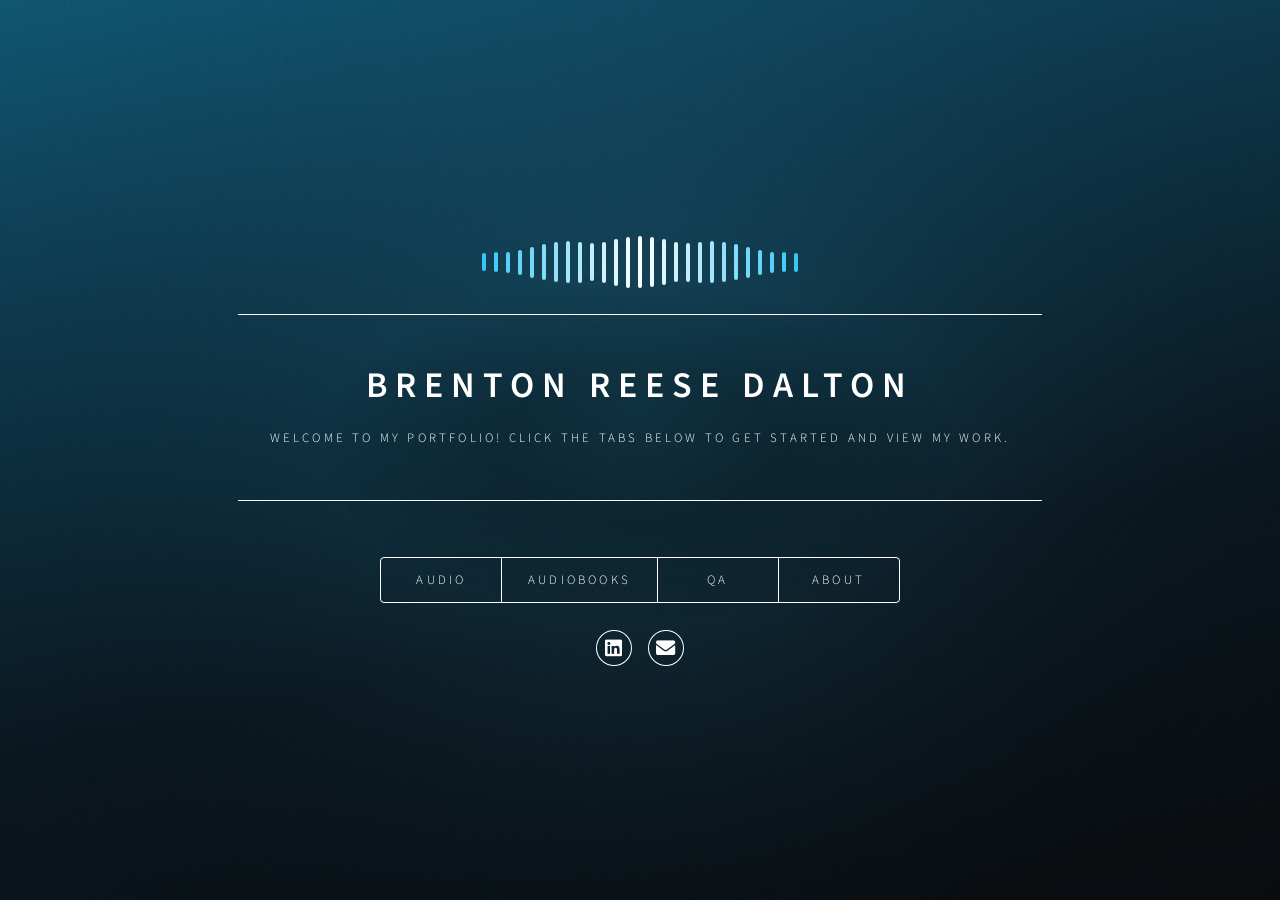
<file: index.html>
<!DOCTYPE HTML>
<!--
	Brenton Reese Dalton's Portfolio
	brdalton.com
-->
<html>
	<head>
		<title>Brenton Reese Dalton | Audio & QA Portfolio</title>
		<meta name="description" content="Portfolio of Brenton Reese Dalton: audio engineering, sound design, audiobook editing, and game QA." />
		<meta property="og:title" content="Brenton Reese Dalton | Audio Portfolio" />
		<meta property="og:description" content="Audio engineering, sound design, audiobook editing, and game QA." />
		<meta property="og:type" content="website" />
		<meta property="og:url" content="https://brdalton.com/" />
		<meta property="og:image" content="https://brdalton.com/images/preview.jpg" />
		<meta property="og:image:width" content="1200" />
		<meta property="og:image:height" content="630" />
		<meta property="og:image:alt" content="Brenton Reese Dalton: audio, audiobooks, and game QA portfolio" />

		<meta name="twitter:card" content="summary_large_image" />
		<meta name="twitter:title" content="Brenton Reese Dalton | Audio & QA Portfolio" />
		<meta name="twitter:description" content="Audio engineering, sound design, audiobook editing, and game QA." />
		<meta name="twitter:image" content="https://brdalton.com/images/preview.jpg" />
		<meta charset="utf-8" />
		<meta name="viewport" content="width=device-width, initial-scale=1, user-scalable=no" />
		<link rel="stylesheet" href="assets/css/main.css" />
		<link rel="stylesheet" href="assets/css/main.css" />
		<link rel="stylesheet" href="assets/css/bookcard.css" />
		<link rel="icon" href="/favicon.ico" sizes="32x32" />
		<link rel="icon" href="/favicon.svg" type="image/svg+xml" />
		<link rel="apple-touch-icon" href="/apple-touch-icon.png" />
		<noscript><link rel="stylesheet" href="assets/css/noscript.css" /></noscript>
		<noscript><link rel="stylesheet" href="assets/css/noscript.css" /></noscript>
	</head>
	<body class="is-preload">

		<!-- Wrapper -->
			<div id="wrapper">

				<!-- Header -->
					<header id="header">
						<div class="content">
							<div class="inner">
								<h1>Brenton Reese Dalton</h1>
								<p>Welcome to my portfolio! Click the tabs below to get started and view my work.</p>
							</div>
						</div>
						<nav>
							<ul>
								<li><a href="#audio">Audio</a></li>
								<li><a href="#audiobooks">Audiobooks</a></li>
								<li><a href="#QA">QA</a></li>
								<li><a href="#about">About</a></li>
							</ul>
							</nav>

							<ul class="icons header-icons">
								<li><a href="https://www.linkedin.com/in/brenton-reese-dalton/" target="_blank" rel="noopener" class="icon brands fa-linkedin" title="LinkedIn"><span class="label">LinkedIn</span></a></li>
								<li><button type="button" id="open-contact" class="icon solid fa-envelope" title="Send me a message"><span class="label">Email</span></button></li>
							</ul>
							</header>

				<!-- Main -->
					<div id="main">

						<!-- Audio -->
							<article id="audio">
							<h2 class="major">Audio</h2>

							<div class="sub-tabs" role="tablist">
								<button type="button" class="sub-tab active" data-target="rec-prod" role="tab">Music Production</button>
								<button type="button" class="sub-tab" data-target="rec-sound" role="tab">Sound Design</button>
								<button type="button" class="sub-tab" data-target="rec-adr" role="tab">ADR</button>
								<button type="button" class="sub-tab" data-target="rec-music" role="tab">Recording/Mixing</button>
							</div>

							<div class="sub-panel active" id="rec-prod" role="tabpanel" data-bg="production">
							
							<h3>BRIISU Beats</h3>
							<p>A showcase of a variety of tracks I've produced. Click on the filters below for a specific genre!</p>

							<div class="track-filters" role="group" aria-label="Filter tracks by genre">
								<button type="button" class="filter-btn active" data-filter="all">All</button>
								<button type="button" class="filter-btn" data-filter="games">Video Games</button>
								<button type="button" class="filter-btn" data-filter="hiphop">Hip-Hop</button>
								<button type="button" class="filter-btn" data-filter="edm">Dance/EDM</button>
							</div>

							<div class="track-list">

							<div class="track" data-genre="games">
								<h3>Unending Nightmare</h3>
								<audio controls preload="none">
								<source src="audio/games/UnendingNightmare.mp3" type="audio/mpeg" />
								</audio>
								<p class="track-meta">For Spooky Tune Game Jam 2023</p>
							</div>

							<div class="track" data-genre="hiphop">
								<h3>Barely Breathing</h3>
								<audio controls preload="none">
								<source src="audio/hiphop/BarelyBreathing.mp3" type="audio/mpeg" />
								</audio>
							</div>

							<div class="track" data-genre="edm">
								<h3>Shuffle Sport</h3>
								<audio controls preload="none">
								<source src="audio/edm/ShuffleSport.mp3" type="audio/mpeg" />
								</audio>
							</div>

							
							<div class="track" data-genre="games">
								<h3>Holiday Fright Night</h3>
								<audio controls preload="none">
								<source src="audio/games/HolidayFrightNight.mp3" type="audio/mpeg" />
								</audio>
								<p class="track-meta">For Spooky Tune Game Jam 2025</p>
							</div>

							<div class="track" data-genre="hiphop">
								<h3>Duel of the Samurai</h3>
								<audio controls preload="none">
								<source src="audio/hiphop/DreamsofAsia.mp3" type="audio/mpeg" />
								</audio>
							</div>

							<div class="track" data-genre="edm">
								<h3>Hot Stuff</h3>
								<audio controls preload="none">
								<source src="audio/edm/HotStuff.mp3" type="audio/mpeg" />
								</audio>
							</div>

							<div class="track" data-genre="games">
								<h3>All That Remains</h3>
								<audio controls preload="none">
								<source src="audio/games/AllThatRemains.mp3" type="audio/mpeg" />
								</audio>
								<p class="track-meta">For Spring Tune Game Jam 2024</p>
							</div>

							<div class="track" data-genre="hiphop">
								<h3>Summon</h3>
								<audio controls preload="none">
								<source src="audio/hiphop/Summon.mp3" type="audio/mpeg" />
								</audio>
							</div>

							<div class="track" data-genre="edm">
								<h3>TechNite</h3>
								<audio controls preload="none">
								<source src="audio/edm/TechNite.mp3" type="audio/mpeg" />
								</audio>
							</div>

							<div class="track" data-genre="hiphop">
								<h3>Rainbow Road</h3>
								<audio controls preload="none">
								<source src="audio/hiphop/RainbowRoad.mp3" type="audio/mpeg" />
								</audio>
							</div>

							<div class="track" data-genre="hiphop">
								<h3>Game On</h3>
								<audio controls preload="none">
								<source src="audio/hiphop/GameOn.mp3" type="audio/mpeg" />
								</audio>
							</div>


							<!-- Copy a .track block for each song, changing data-genre -->

							</div>
							</div>

							<div class="sub-panel" id="rec-sound" role="tabpanel">
								<h3>Audio Implementation in WWISE Cube Demo</h3>
								<div class="video-embed">
									<iframe
									src="https://www.youtube.com/embed/0a7xWrGFFZQ"
									title="Sound video"
									frameborder="0"
									allow="accelerometer; autoplay; clipboard-write; encrypted-media; gyroscope; picture-in-picture; web-share"
									referrerpolicy="strict-origin-when-cross-origin"
									allowfullscreen>
									</iframe>
								</div>
								<p>Description for all sounds played in this demo:</p>

									<div class="sound-notes">
									<p><strong>Footsteps</strong><br />
									Recorded in foley studio using pits full of different materials, from sand to gravel to magnetic reel tape. Recorded through SM7B.</p>

									<p><strong>Heartbeat</strong><br />
									Made with thumping on a small box with my hand, layered with a recording of my voice making a thumping sound. Recorded through NT1-A.</p>

									<p><strong>Teleporter Droning</strong><br />
									Made with a slow pulling apart of a plastic, scrunched up pipe in the foley studio and slowing it down and applying a granulizer effect to it. Recorded with SM7B.</p>

									<p><strong>Teleporter Action</strong><br />
									Made with a quick pulling apart of the pipe and layering it with my own voice, both running through a granulizer. Recorded with SM7B and NT1-A.</p>

									<p><strong>Ice Gem Magic</strong><br />
									Made with recording a whoosh sound with my voice and layering it with recordings of a metal chain in the foley studio. The charge up was the chain sound reversed. Recorded with SM7B and NT1-A.</p>

									<p><strong>Small Red Goblin Voice</strong><br />
									Made with spectacular voice acting from yours truly. Recorded with NT1-A.</p>

									<p><strong>Red Goblin Slimeball Attack</strong><br />
									Made by tweaking wavetables in Serum VST. Looped and then rendered to also create loop end. Created entirely inside DAW.</p>
							</div>
							</div>

							<div class="sub-panel" id="rec-adr" role="tabpanel">
								<h3>"Champion" ADR Re-Record</h3>
								<div class="video-embed">
									<iframe
									src="https://www.youtube.com/embed/CQPwquBDRpo"
									title="ADR video"
									frameborder="0"
									allow="accelerometer; autoplay; clipboard-write; encrypted-media; gyroscope; picture-in-picture; web-share"
									referrerpolicy="strict-origin-when-cross-origin"
									allowfullscreen>
									</iframe>
								</div>
								<p>A project where I was given assets to a clip from the movie "Champion" and re-recorded the voice lines for the TV sports announcer. I recorded the voice lines in the Belmont Foley studio with the help of my room mate as the voice talent. I used an SM7B for the microphone and used Pro Tools to record, edit, and mix.</p>
							</div>

							<div class="sub-panel" id="rec-music" role="tabpanel">
								<span class="image main"><img src="images/pic01.jpg" alt="" /></span>
								<p>Currently WIP.</p>
							</div>
							</article>

						<!-- Audiobooks -->
							<article id="audiobooks">
							<h2 class="major">audiobooks</h2>
							<p>A selection of audiobooks I've worked on. Click a cover to hear a sample on Audible.</p>

							<div class="book-scroller">

								<a class="book-card" href="https://www.audible.com/pd/All-That-We-Never-Were-Audiobook/B0C6YT5GK2?" target="_blank" rel="noopener">
								<img src="images/books/AllThatWeNeverWere.jpg" alt="Cover of All That We Never Were" />
								<h3>All That We Never Were</h3>
								<p class="book-meta">Alice Kellen · Audiobook Editor</p>
								</a>

								<a class="book-card" href="https://www.audible.com/pd/The-Rose-Bargain-Audiobook/B0D23TD5RB?" target="_blank" rel="noopener">
								<img src="images/books/TheRoseBargain.jpg" alt="Cover of The Rose Bargain" />
								<h3>The Rose Bargain</h3>
								<p class="book-meta">Sasha Peyton Smith · Audiobook Editor</p>
								</a>

								<a class="book-card" href="https://www.audible.com/pd/Summoned-to-the-Wilds-Audiobook/B0CWBPL2GB?" target="_blank" rel="noopener">
								<img src="images/books/SummonedtotheWilds.jpg" alt="Cover of Summoned to the Wilds" />
								<h3>Summoned to the Wilds</h3>
								<p class="book-meta">A. K. Caggiano · Audiobook Editor</p>
								</a>

								<a class="book-card" href="https://www.audible.com/pd/In-the-Dust-Audiobook/B0C83G3RQL?" target="_blank" rel="noopener">
								<img src="images/books/InTheDust.jpg" alt="Cover of In the Dust" />
								<h3>In the Dust</h3>
								<p class="book-meta">K.A. Gandy · Audiobook Editor</p>
								</a>

								<a class="book-card" href="https://www.audible.com/pd/God-Has-a-Name-Audiobook/B0CZ555N5F?" target="_blank" rel="noopener">
								<img src="images/books/GodHasAName.jpg" alt="Cover of God Has a Name" />
								<h3>God Has a Name</h3>
								<p class="book-meta">John Mark Comer · Audiobook Editor</p>
								</a>

								<!-- Copy an <a class="book-card"> block for each additional book -->

							</div> <!-- end .book-scroller -->

								<ul class="actions">
									<li><a href="audiobooks-all.html" class="button">View all audiobooks</a></li>
								</ul>
							</article>

						<!-- QA -->
							<article id="QA">
							<h2 class="major">Quality Assurance</h2>

							<div class="sub-tabs" role="tablist">
								<button type="button" class="sub-tab active" data-target="qa-one" role="tab">Senior Software Test Engineer</button>
								<button type="button" class="sub-tab" data-target="qa-two" role="tab">Test Associate</button>
							</div>

							<div class="sub-panel active" id="qa-one" role="tabpanel">
								<h3>Halo: Campaign Evolved</h3>
								<span class="image main"><img src="images/QA/HaloCECover.jpg" alt="Cover of Halo: Campaign Evolved" /></span>
								<p>I worked alongside Microsoft and Halo Studios, serving as the lead POC for areas such as audio, cinematics, narrative, and localization. I created and executed test plans related to these areas based on work in developers milestones. Additionally, I sent out weekly area health reports and established regular, recurring meetings with the producers and developers for items such as a weekly sync, bug triage, and QA monthly sprint coordination.</p>
								<h3>Borderlands 4</h3>
								<span class="image main"><img src="images/QA/BL4Cover.jpg" alt="Cover of Borderlands 4" /></span>
								<p>I worked alongside internal 2K and Gearbox quality assurance leads, ensuring immediate requests and test plans are executed and delivered. Additionally, I created more efficient methods of internal daily task planning and build delivery. Lastly, I created test plans on both Excel and TestRail related to bosses and audio surround sound testing.</p>
							</div>

							<div class="sub-panel" id="qa-two" role="tabpanel">
								<h3>Empire of the Ants</h3>
								<span class="image main"><img src="images/QA/EmpireAntsCover.jpg" alt="Cover of Empire of the Ants" /></span>
								<p>I executed created test plans and participated in various playtests and other various server strain scenarios. I additionally tested on multiple platforms, including PC, Xbox, and PS5.</p>
								<h3>Sunderfolk</h3>
								<span class="image main"><img src="images/QA/SunderfolkCover.jpg" alt="Cover of Sunderfolk" /></span>
								<p>I tested through many playthroughs of the game, providing balancing and character design insights based on difficulty and squad layouts. I additionally reported bugs throughout many areas including dialog subtitles, localization, audio, and vfx/animation issues.</p>
							</div>
						</article>

						<!-- About -->
							<article id="about">
								<h2 class="major">About</h2>

								<div class="slideshow" id="about-slideshow">
									<img class="slide active" src="images/about/ReeseInTrees.JPG" alt="Description of photo 1" style="object-position: center 45%;" />
									<img class="slide" src="images/about/ReeseInStudio.JPG" alt="Description of photo 2" style="object-position: center 35%;" />
									<img class="slide" src="images/about/ReeseByWaterFountain.JPG" alt="Description of photo 3" style="object-position: center 20%;" />
									<!-- Copy an <img class="slide"> line for each additional photo -->
								</div>

								<p>I have a strong passion for all things audio: audio engineering, sound design/post-production, and music. As a graduate of Belmont University with a B.S. in Audio Engineering, I have years of experience in various studios. I also have experience in quality assurance for games, serving as the QA person of contact for the audio, cinematics, narrative, and localization teams on titles I've shipped such as Halo: Campaign Evolved and Borderlands 4.</p>
							</article>


						<!-- Elements -->
							<article id="elements">
								<h2 class="major">Elements</h2>

								<section>
									<h3 class="major">Text</h3>
									<p>This is <b>bold</b> and this is <strong>strong</strong>. This is <i>italic</i> and this is <em>emphasized</em>.
									This is <sup>superscript</sup> text and this is <sub>subscript</sub> text.
									This is <u>underlined</u> and this is code: <code>for (;;) { ... }</code>. Finally, <a href="#">this is a link</a>.</p>
									<hr />
									<h2>Heading Level 2</h2>
									<h3>Heading Level 3</h3>
									<h4>Heading Level 4</h4>
									<h5>Heading Level 5</h5>
									<h6>Heading Level 6</h6>
									<hr />
									<h4>Blockquote</h4>
									<blockquote>Fringilla nisl. Donec accumsan interdum nisi, quis tincidunt felis sagittis eget tempus euismod. Vestibulum ante ipsum primis in faucibus vestibulum. Blandit adipiscing eu felis iaculis volutpat ac adipiscing accumsan faucibus. Vestibulum ante ipsum primis in faucibus lorem ipsum dolor sit amet nullam adipiscing eu felis.</blockquote>
									<h4>Preformatted</h4>
									<pre><code>i = 0;

while (!deck.isInOrder()) {
    print 'Iteration ' + i;
    deck.shuffle();
    i++;
}

print 'It took ' + i + ' iterations to sort the deck.';</code></pre>
								</section>

								<section>
									<h3 class="major">Lists</h3>

									<h4>Unordered</h4>
									<ul>
										<li>Dolor pulvinar etiam.</li>
										<li>Sagittis adipiscing.</li>
										<li>Felis enim feugiat.</li>
									</ul>

									<h4>Alternate</h4>
									<ul class="alt">
										<li>Dolor pulvinar etiam.</li>
										<li>Sagittis adipiscing.</li>
										<li>Felis enim feugiat.</li>
									</ul>

									<h4>Ordered</h4>
									<ol>
										<li>Dolor pulvinar etiam.</li>
										<li>Etiam vel felis viverra.</li>
										<li>Felis enim feugiat.</li>
										<li>Dolor pulvinar etiam.</li>
										<li>Etiam vel felis lorem.</li>
										<li>Felis enim et feugiat.</li>
									</ol>
									<h4>Icons</h4>
									<ul class="icons">
										<li><a href="#" class="icon brands fa-twitter"><span class="label">Twitter</span></a></li>
										<li><a href="#" class="icon brands fa-facebook-f"><span class="label">Facebook</span></a></li>
										<li><a href="#" class="icon brands fa-instagram"><span class="label">Instagram</span></a></li>
										<li><a href="#" class="icon brands fa-github"><span class="label">Github</span></a></li>
									</ul>

									<h4>Actions</h4>
									<ul class="actions">
										<li><a href="#" class="button primary">Default</a></li>
										<li><a href="#" class="button">Default</a></li>
									</ul>
									<ul class="actions stacked">
										<li><a href="#" class="button primary">Default</a></li>
										<li><a href="#" class="button">Default</a></li>
									</ul>
								</section>

								<section>
									<h3 class="major">Table</h3>
									<h4>Default</h4>
									<div class="table-wrapper">
										<table>
											<thead>
												<tr>
													<th>Name</th>
													<th>Description</th>
													<th>Price</th>
												</tr>
											</thead>
											<tbody>
												<tr>
													<td>Item One</td>
													<td>Ante turpis integer aliquet porttitor.</td>
													<td>29.99</td>
												</tr>
												<tr>
													<td>Item Two</td>
													<td>Vis ac commodo adipiscing arcu aliquet.</td>
													<td>19.99</td>
												</tr>
												<tr>
													<td>Item Three</td>
													<td> Morbi faucibus arcu accumsan lorem.</td>
													<td>29.99</td>
												</tr>
												<tr>
													<td>Item Four</td>
													<td>Vitae integer tempus condimentum.</td>
													<td>19.99</td>
												</tr>
												<tr>
													<td>Item Five</td>
													<td>Ante turpis integer aliquet porttitor.</td>
													<td>29.99</td>
												</tr>
											</tbody>
											<tfoot>
												<tr>
													<td colspan="2"></td>
													<td>100.00</td>
												</tr>
											</tfoot>
										</table>
									</div>

									<h4>Alternate</h4>
									<div class="table-wrapper">
										<table class="alt">
											<thead>
												<tr>
													<th>Name</th>
													<th>Description</th>
													<th>Price</th>
												</tr>
											</thead>
											<tbody>
												<tr>
													<td>Item One</td>
													<td>Ante turpis integer aliquet porttitor.</td>
													<td>29.99</td>
												</tr>
												<tr>
													<td>Item Two</td>
													<td>Vis ac commodo adipiscing arcu aliquet.</td>
													<td>19.99</td>
												</tr>
												<tr>
													<td>Item Three</td>
													<td> Morbi faucibus arcu accumsan lorem.</td>
													<td>29.99</td>
												</tr>
												<tr>
													<td>Item Four</td>
													<td>Vitae integer tempus condimentum.</td>
													<td>19.99</td>
												</tr>
												<tr>
													<td>Item Five</td>
													<td>Ante turpis integer aliquet porttitor.</td>
													<td>29.99</td>
												</tr>
											</tbody>
											<tfoot>
												<tr>
													<td colspan="2"></td>
													<td>100.00</td>
												</tr>
											</tfoot>
										</table>
									</div>
								</section>

								<section>
									<h3 class="major">Buttons</h3>
									<ul class="actions">
										<li><a href="#" class="button primary">Primary</a></li>
										<li><a href="#" class="button">Default</a></li>
									</ul>
									<ul class="actions">
										<li><a href="#" class="button">Default</a></li>
										<li><a href="#" class="button small">Small</a></li>
									</ul>
									<ul class="actions">
										<li><a href="#" class="button primary icon solid fa-download">Icon</a></li>
										<li><a href="#" class="button icon solid fa-download">Icon</a></li>
									</ul>
									<ul class="actions">
										<li><span class="button primary disabled">Disabled</span></li>
										<li><span class="button disabled">Disabled</span></li>
									</ul>
								</section>

								<section>
									<h3 class="major">Form</h3>
									<form method="post" action="#">
										<div class="fields">
											<div class="field half">
												<label for="demo-name">Name</label>
												<input type="text" name="demo-name" id="demo-name" value="" placeholder="Jane Doe" />
											</div>
											<div class="field half">
												<label for="demo-email">Email</label>
												<input type="email" name="demo-email" id="demo-email" value="" placeholder="jane@untitled.tld" />
											</div>
											<div class="field">
												<label for="demo-category">Category</label>
												<select name="demo-category" id="demo-category">
													<option value="">-</option>
													<option value="1">Manufacturing</option>
													<option value="1">Shipping</option>
													<option value="1">Administration</option>
													<option value="1">Human Resources</option>
												</select>
											</div>
											<div class="field half">
												<input type="radio" id="demo-priority-low" name="demo-priority" checked>
												<label for="demo-priority-low">Low</label>
											</div>
											<div class="field half">
												<input type="radio" id="demo-priority-high" name="demo-priority">
												<label for="demo-priority-high">High</label>
											</div>
											<div class="field half">
												<input type="checkbox" id="demo-copy" name="demo-copy">
												<label for="demo-copy">Email me a copy</label>
											</div>
											<div class="field half">
												<input type="checkbox" id="demo-human" name="demo-human" checked>
												<label for="demo-human">Not a robot</label>
											</div>
											<div class="field">
												<label for="demo-message">Message</label>
												<textarea name="demo-message" id="demo-message" placeholder="Enter your message" rows="6"></textarea>
											</div>
										</div>
										<ul class="actions">
											<li><input type="submit" value="Send Message" class="primary" /></li>
											<li><input type="reset" value="Reset" /></li>
										</ul>
									</form>
								</section>

							</article>

					</div>

				<!-- Footer -->

			</div>

		<!-- BG -->
			<div id="bg"><div class="bg-alt"></div></div>

		<!-- Contact pop-up -->
			<div id="contact-modal" class="contact-modal">
			<div class="contact-modal-box" role="dialog" aria-modal="true" aria-labelledby="contact-title">
				<button type="button" class="contact-close" aria-label="Close">&times;</button>
				<h3 id="contact-title">Send me a message</h3>

				<form id="contact-form" action="https://formspree.io/f/xoejvqyd" method="post">
				<div class="fields">
					<div class="field half">
					<label for="cf-name">Name</label>
					<input type="text" name="name" id="cf-name" required />
					</div>
					<div class="field half">
					<label for="cf-email">Email</label>
					<input type="email" name="email" id="cf-email" required />
					</div>
					<div class="field">
					<label for="cf-message">Message</label>
					<textarea name="message" id="cf-message" rows="4" required></textarea>
					</div>
				</div>

				<!-- Spam trap: leave empty -->
				<input type="text" name="_gotcha" style="display:none" tabindex="-1" autocomplete="off" />

				<ul class="actions">
					<li><input type="submit" value="Send" class="primary" /></li>
				</ul>
				<p id="contact-status" role="status"></p>
				</form>
			</div>
			</div>

		<!-- Scripts -->
			<script src="assets/js/jquery.min.js"></script>
			<script src="assets/js/browser.min.js"></script>
			<script src="assets/js/breakpoints.min.js"></script>
			<script src="assets/js/util.js"></script>
			<script src="assets/js/main.js"></script>
			<script>
				(function () {
					const slides = document.querySelectorAll('#about-slideshow .slide');
					if (slides.length < 2) return;

					let current = 0;
					setInterval(() => {
					slides[current].classList.remove('active');
					current = (current + 1) % slides.length;
					slides[current].classList.add('active');
					}, 5000);
				})();
				</script>

				<script>
				(function () {
					document.querySelectorAll('article').forEach(article => {
					const tabs = article.querySelectorAll('.sub-tab');
					const panels = article.querySelectorAll('.sub-panel');
					if (!tabs.length) return;

					tabs.forEach(tab => {
						tab.addEventListener('click', () => {
						tabs.forEach(t => t.classList.remove('active'));
						panels.forEach(p => p.classList.remove('active'));

						tab.classList.add('active');
						document.getElementById(tab.dataset.target).classList.add('active');
						});
					});
					});
				})();
				</script>

				<script>
				(function () {
					const scroller = document.querySelector('.book-scroller');
					const panel = document.getElementById('audiobooks');
					if (!scroller || !panel) return;

					const cards = Array.from(scroller.querySelectorAll('.book-card'));
					if (cards.length < 2) return;

					const reduceMotion = window.matchMedia('(prefers-reduced-motion: reduce)').matches;
					const DELAY = 3000;               // time between advances, in milliseconds
					let index = 0;
					let paused = false;
					let ticking = false;

					function updateFocus() {
					const center = scroller.scrollLeft + scroller.clientWidth / 2;
					let closest = 0;
					let best = Infinity;

					cards.forEach((card, i) => {
						const mid = card.offsetLeft + card.offsetWidth / 2;
						const dist = Math.abs(mid - center);
						if (dist < best) { best = dist; closest = i; }
					});

					cards.forEach((card, i) => card.classList.toggle('in-focus', i === closest));
					index = closest;
					}

					function goTo(i) {
					const card = cards[i];
					const left = card.offsetLeft + card.offsetWidth / 2 - scroller.clientWidth / 2;
					scroller.scrollTo({ left, behavior: 'smooth' });
					}

					scroller.addEventListener('scroll', () => {
					if (ticking) return;
					ticking = true;
					requestAnimationFrame(() => { updateFocus(); ticking = false; });
					});

					// Pause while the visitor is interacting
					['mouseenter', 'touchstart', 'focusin'].forEach(evt =>
					scroller.addEventListener(evt, () => { paused = true; }));
					['mouseleave', 'touchend', 'focusout'].forEach(evt =>
					scroller.addEventListener(evt, () => { paused = false; }));

					if (!reduceMotion) {
					setInterval(() => {
						if (paused) return;
						if (!panel.classList.contains('active')) return;   // only run while the tab is open
						goTo((index + 1) % cards.length);
					}, DELAY);
					}

					// Set the starting focus once the tab is opened
					new MutationObserver(() => {
					if (panel.classList.contains('active')) { goTo(0); updateFocus(); }
					}).observe(panel, { attributes: true, attributeFilter: ['class'] });

					updateFocus();
				})();
				</script>

				<script>
					(function () {
						const modal = document.getElementById('contact-modal');
						const openBtn = document.getElementById('open-contact');
						const closeBtn = modal.querySelector('.contact-close');
						const form = document.getElementById('contact-form');
						const status = document.getElementById('contact-status');

						function openModal() {
						modal.classList.add('open');
						status.textContent = '';
						document.getElementById('cf-name').focus();
						}

						function closeModal() {
						modal.classList.remove('open');
						}

						openBtn.addEventListener('click', openModal);
						closeBtn.addEventListener('click', closeModal);
						modal.addEventListener('click', e => { if (e.target === modal) closeModal(); });
						document.addEventListener('keydown', e => { if (e.key === 'Escape') closeModal(); });

						form.addEventListener('submit', async e => {
						e.preventDefault();
						status.textContent = 'Sending...';

						try {
							const res = await fetch(form.action, {
							method: 'POST',
							body: new FormData(form),
							headers: { 'Accept': 'application/json' }
							});

							if (res.ok) {
							status.textContent = 'Thanks! Your message was sent.';
							form.reset();
							setTimeout(closeModal, 2500);
							} else {
							status.textContent = 'Something went wrong. Please try again.';
							}
						} catch (err) {
							status.textContent = 'Could not send. Please check your connection and try again.';
						}
						});
					})();
				</script>

				<script>
					(function () {
						const players = document.querySelectorAll('audio');
						const tracks = document.querySelectorAll('.track');
						const filterBtns = document.querySelectorAll('.filter-btn');

						function pauseAll(except) {
						players.forEach(p => { if (p !== except) p.pause(); });
						}

						// Only one clip plays at a time
						players.forEach(p => p.addEventListener('play', () => pauseAll(p)));

						// Stop audio when switching sub-tabs
						document.querySelectorAll('.sub-tab').forEach(tab =>
						tab.addEventListener('click', () => pauseAll()));

						// Genre filter
						filterBtns.forEach(btn => {
						btn.addEventListener('click', () => {
							const filter = btn.dataset.filter;
							filterBtns.forEach(b => b.classList.toggle('active', b === btn));

							tracks.forEach(track => {
							const genres = (track.dataset.genre || '').split(' ');
							const show = filter === 'all' || genres.includes(filter);
							track.classList.toggle('is-hidden', !show);

							// Stop a clip that's about to disappear
							if (!show) {
								const audio = track.querySelector('audio');
								if (audio) audio.pause();
							}
							});
						});
						});
					})();
				</script>

				<script>
					(function () {
						const names = { games: 'Video Games', hiphop: 'Hip-Hop', edm: 'Dance/EDM' };

						document.querySelectorAll('.track').forEach(track => {
						const genres = (track.dataset.genre || '').split(' ').filter(Boolean);
						if (!genres.length) return;

						const wrap = document.createElement('div');
						wrap.className = 'track-tags';

						genres.forEach(g => {
							const tag = document.createElement('span');
							tag.className = 'track-tag';
							tag.dataset.g = g;
							tag.textContent = names[g] || g;
							wrap.appendChild(tag);
						});

						track.insertBefore(wrap, track.firstChild);
						});
					})();
				</script>

				<script>
					(function () {
						const body = document.body;
						const recording = document.getElementById('audio');
						if (!recording) return;

						function update() {
						const open = body.classList.contains('is-article-visible') &&
									recording.classList.contains('active');
						const panel = recording.querySelector('.sub-panel.active');
						const onProduction = !!panel && panel.dataset.bg === 'production';
						body.classList.toggle('bg-production', open && onProduction);
						}

						// Re-check whenever tabs, sub-tabs, or the open/closed state change
						new MutationObserver(update).observe(recording, {
						attributes: true, attributeFilter: ['class'], subtree: true
						});
						new MutationObserver(update).observe(body, {
						attributes: true, attributeFilter: ['class']
						});

						update();
					})();
				</script>

				<script>
					(function () {
						const header = document.getElementById('header');
						if (!header) return;

						const eq = document.createElement('div');
						eq.className = 'eq';
						eq.setAttribute('aria-hidden', 'true');

						const n = 27;                 // number of bars
						const mid = (n - 1) / 2;

						for (let i = 0; i < n; i++) {
						const u = i / (n - 1);
						const envelope = 0.25 + 0.75 * Math.pow(Math.sin(u * Math.PI), 1.1);
						const variation = 0.7 + 0.3 * Math.abs(Math.sin(i * 2.7 + 1));
						const h = Math.round(8 + 44 * envelope * variation);

						// sky blue at the edges -> white in the center
						const c = 1 - Math.abs(i - mid) / mid;
						const r = Math.round(56 + (255 - 56) * c);
						const g = Math.round(198 + (255 - 198) * c);
						const b = Math.round(244 + (255 - 244) * c);

						const bar = document.createElement('span');
						bar.style.setProperty('--h', h + 'px');
						bar.style.setProperty('--delay', (0.3 + Math.abs(i - mid) * 0.05) + 's');
						bar.style.setProperty('--idle', (2.2 + (i % 5) * 0.35) + 's');
						bar.style.background = 'rgb(' + r + ',' + g + ',' + b + ')';
						eq.appendChild(bar);
						}

						header.insertBefore(eq, header.firstChild);
					})();
				</script>
				
	</body>
</html>
</file>
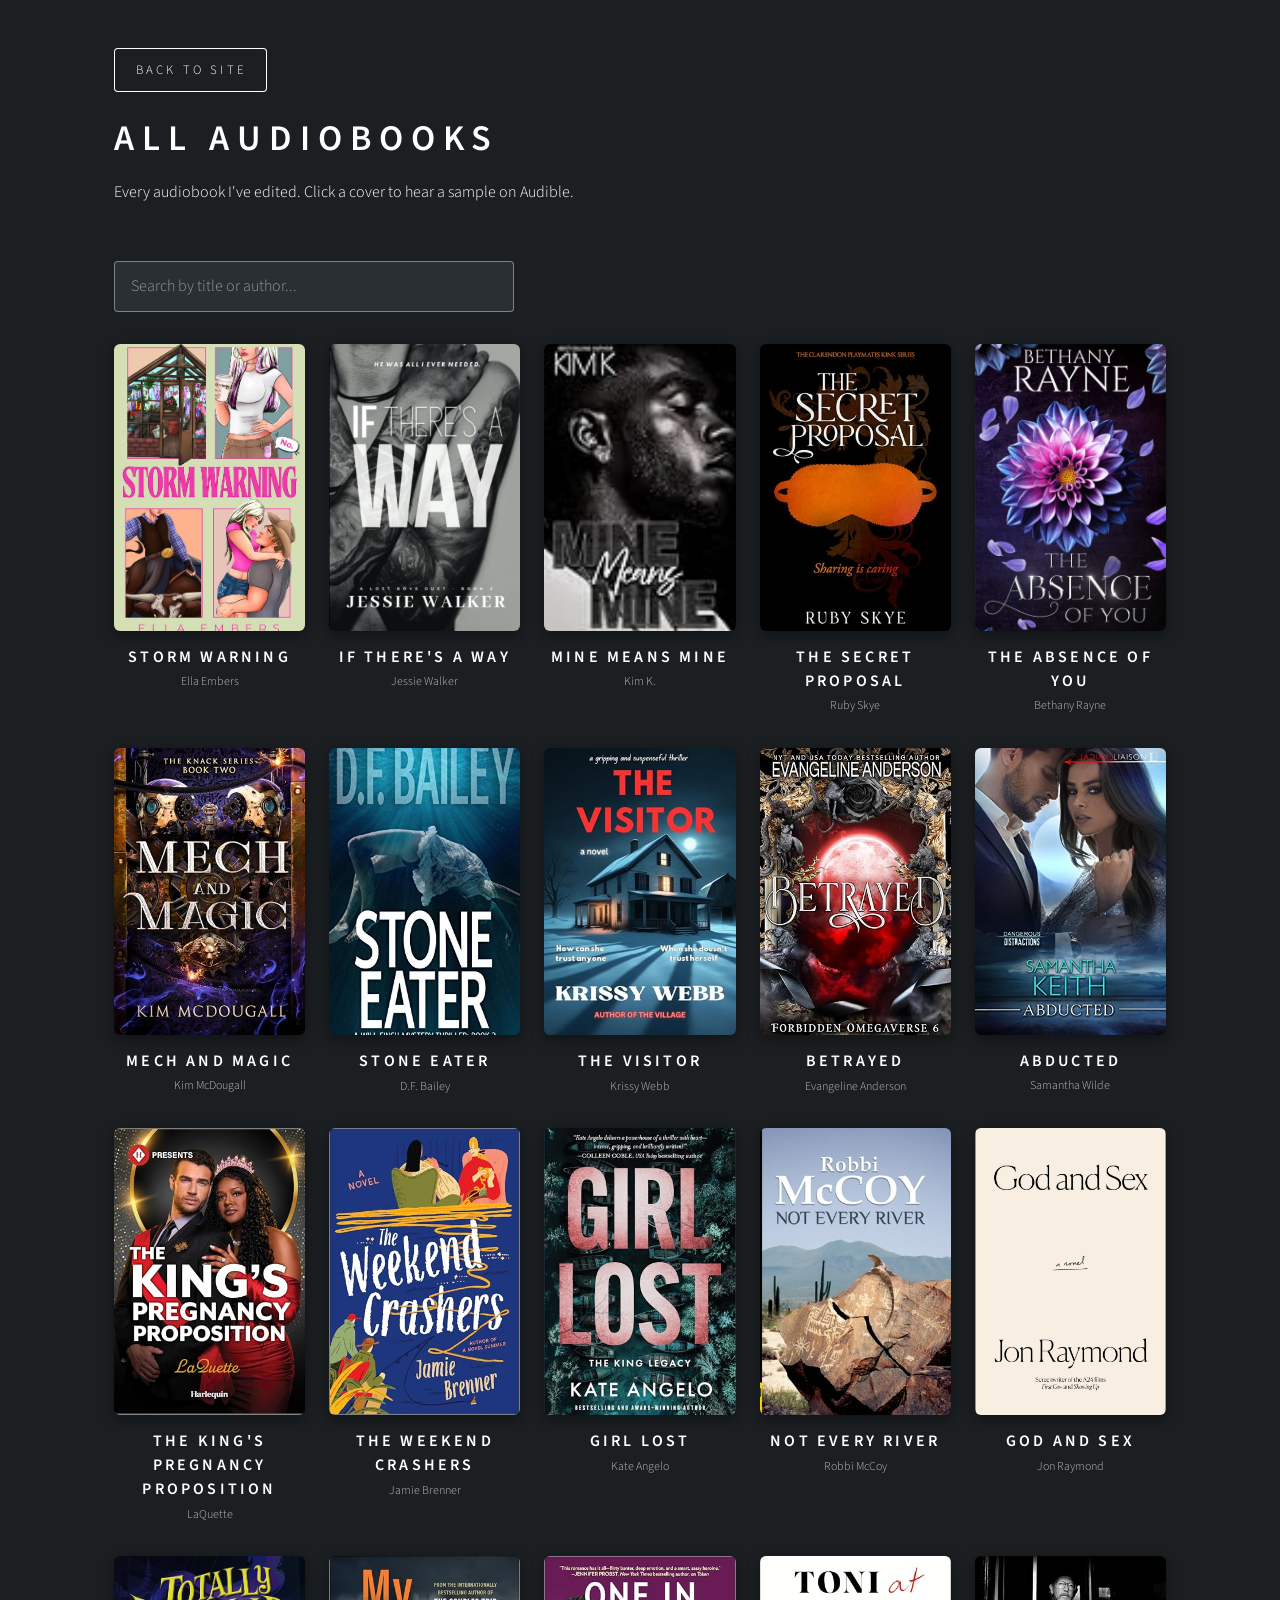
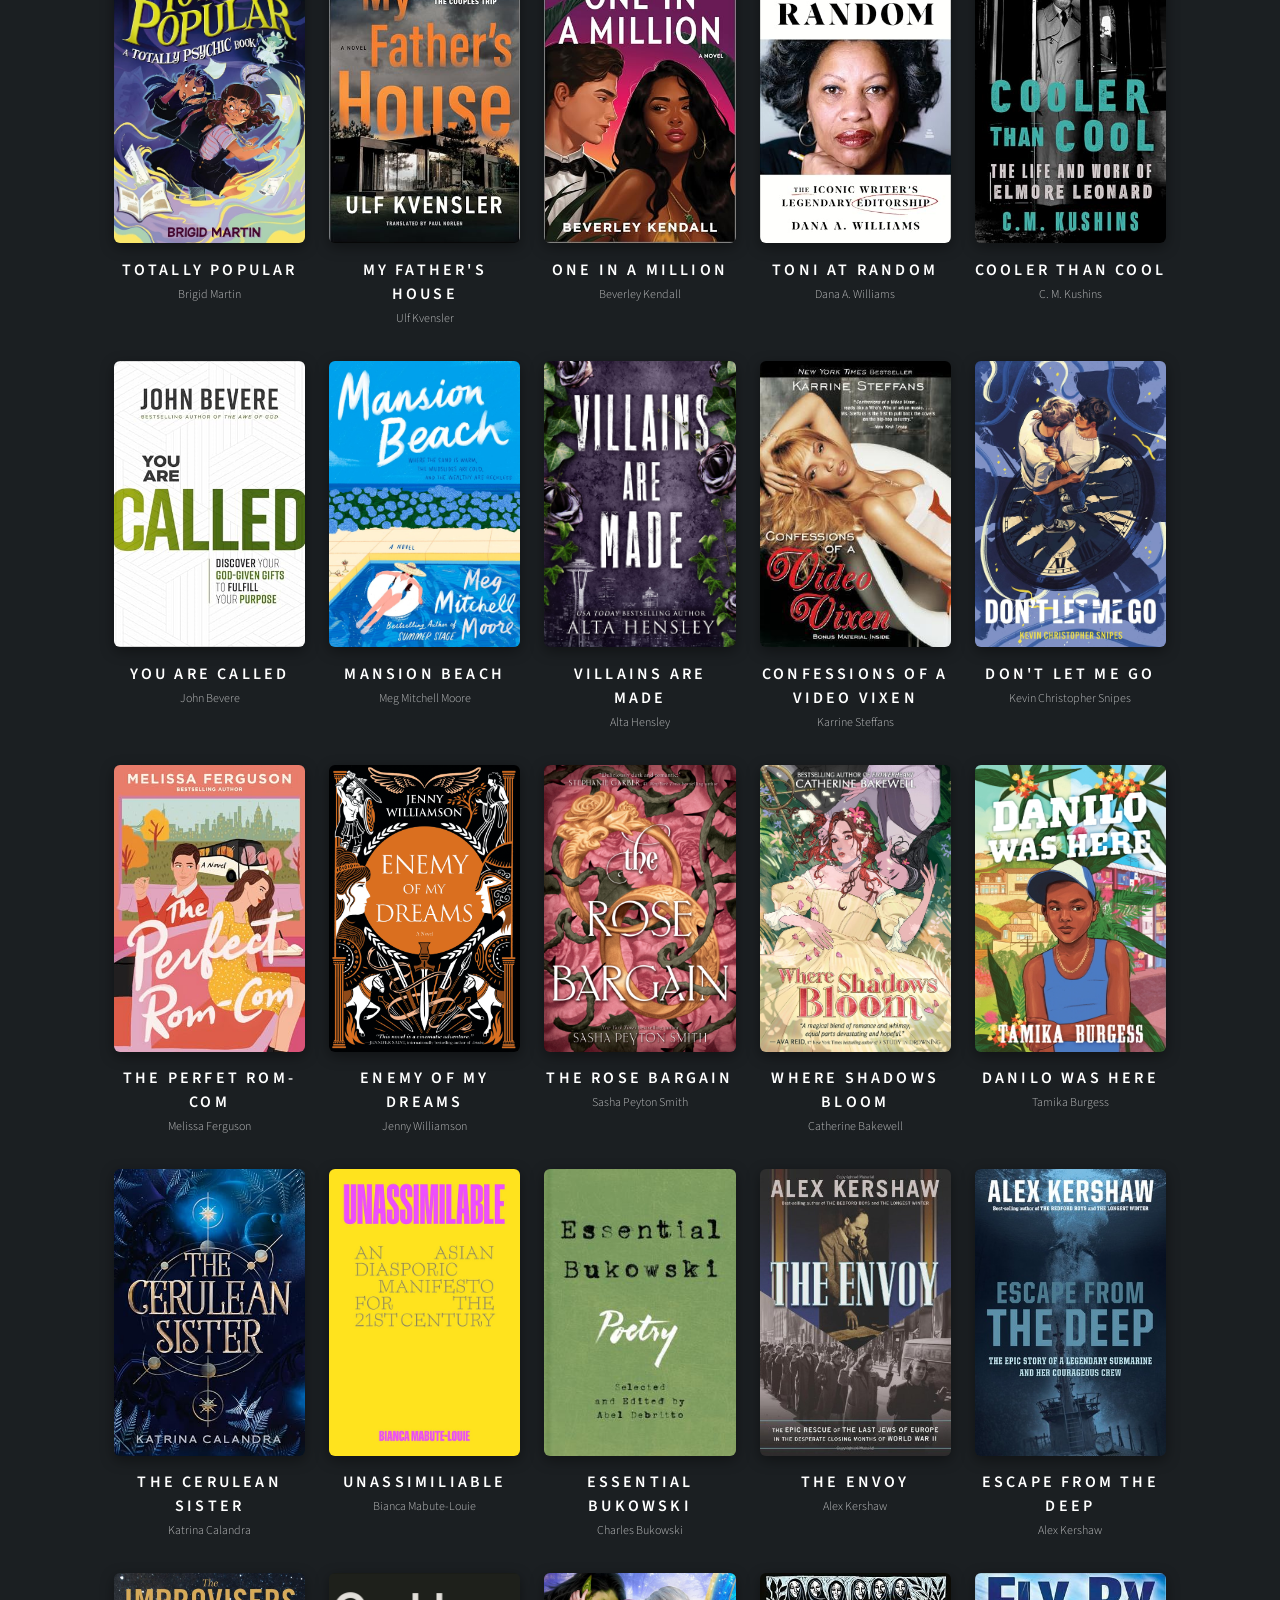
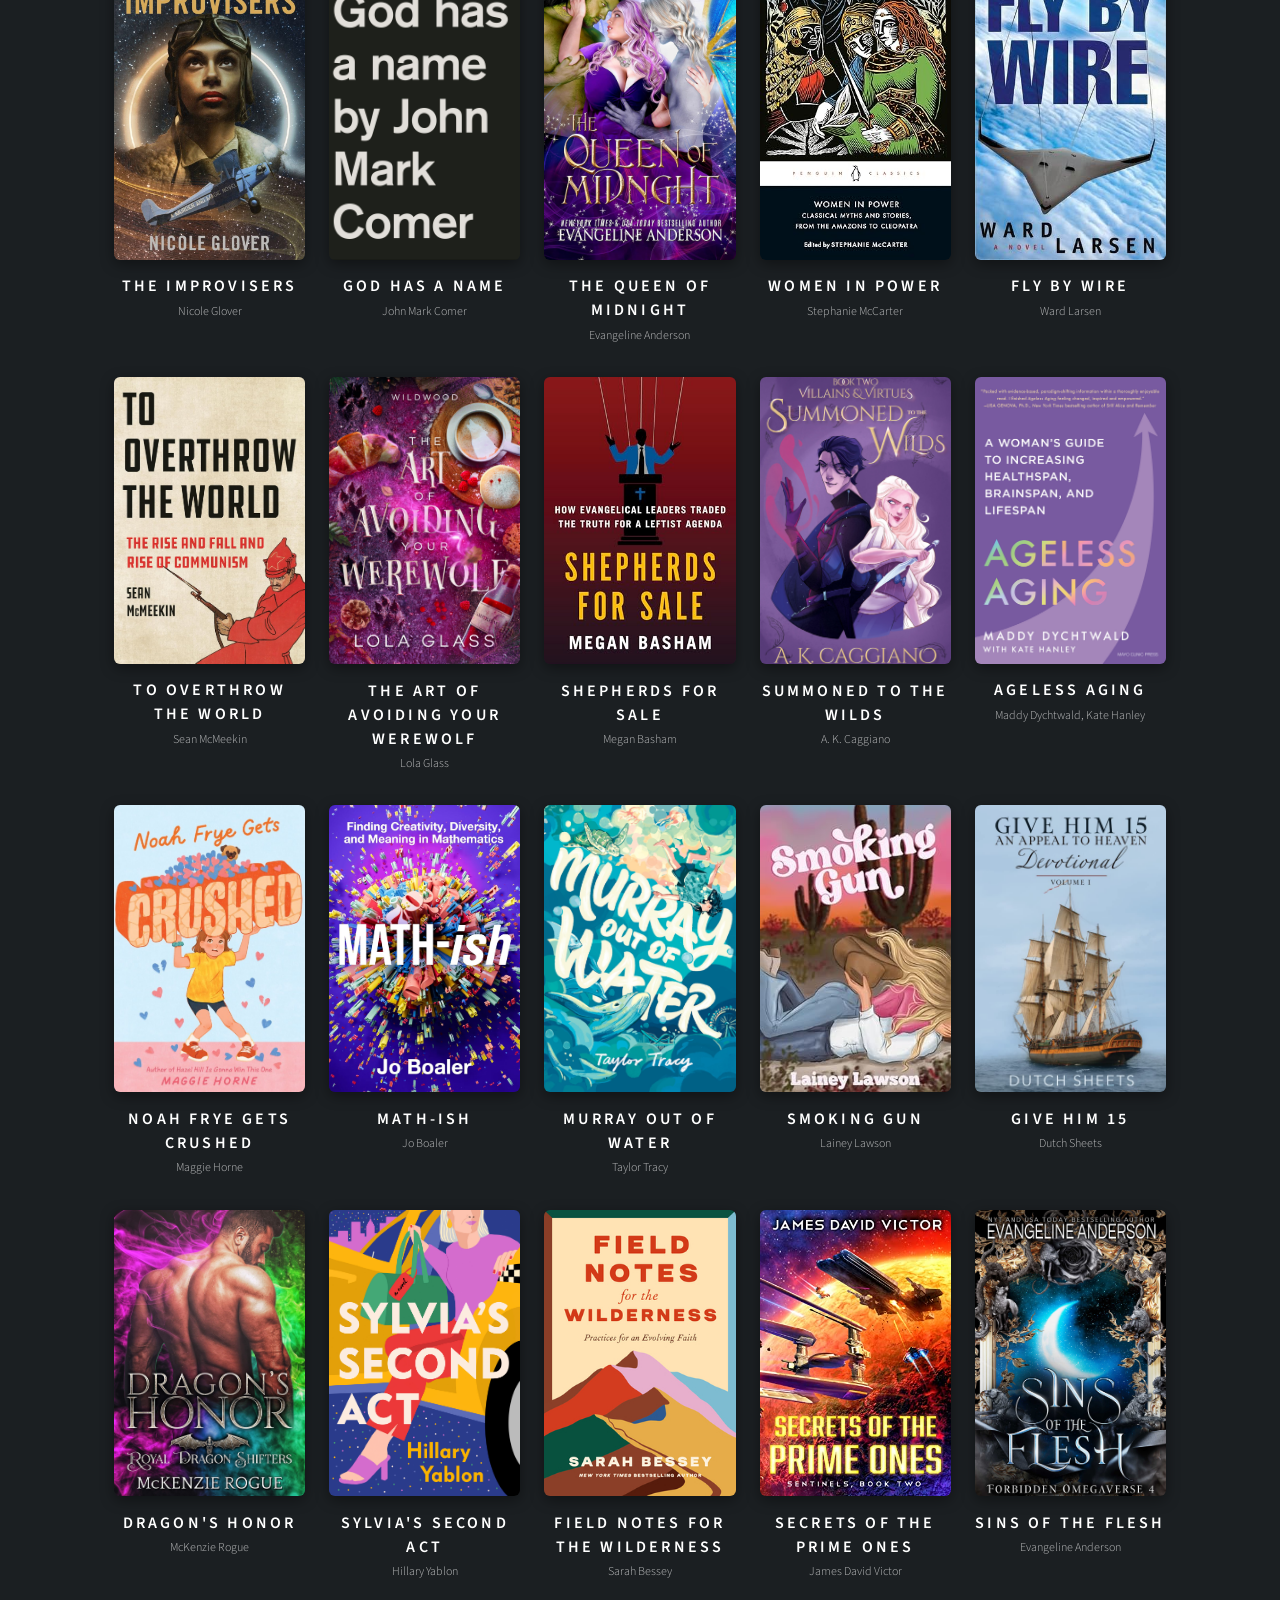
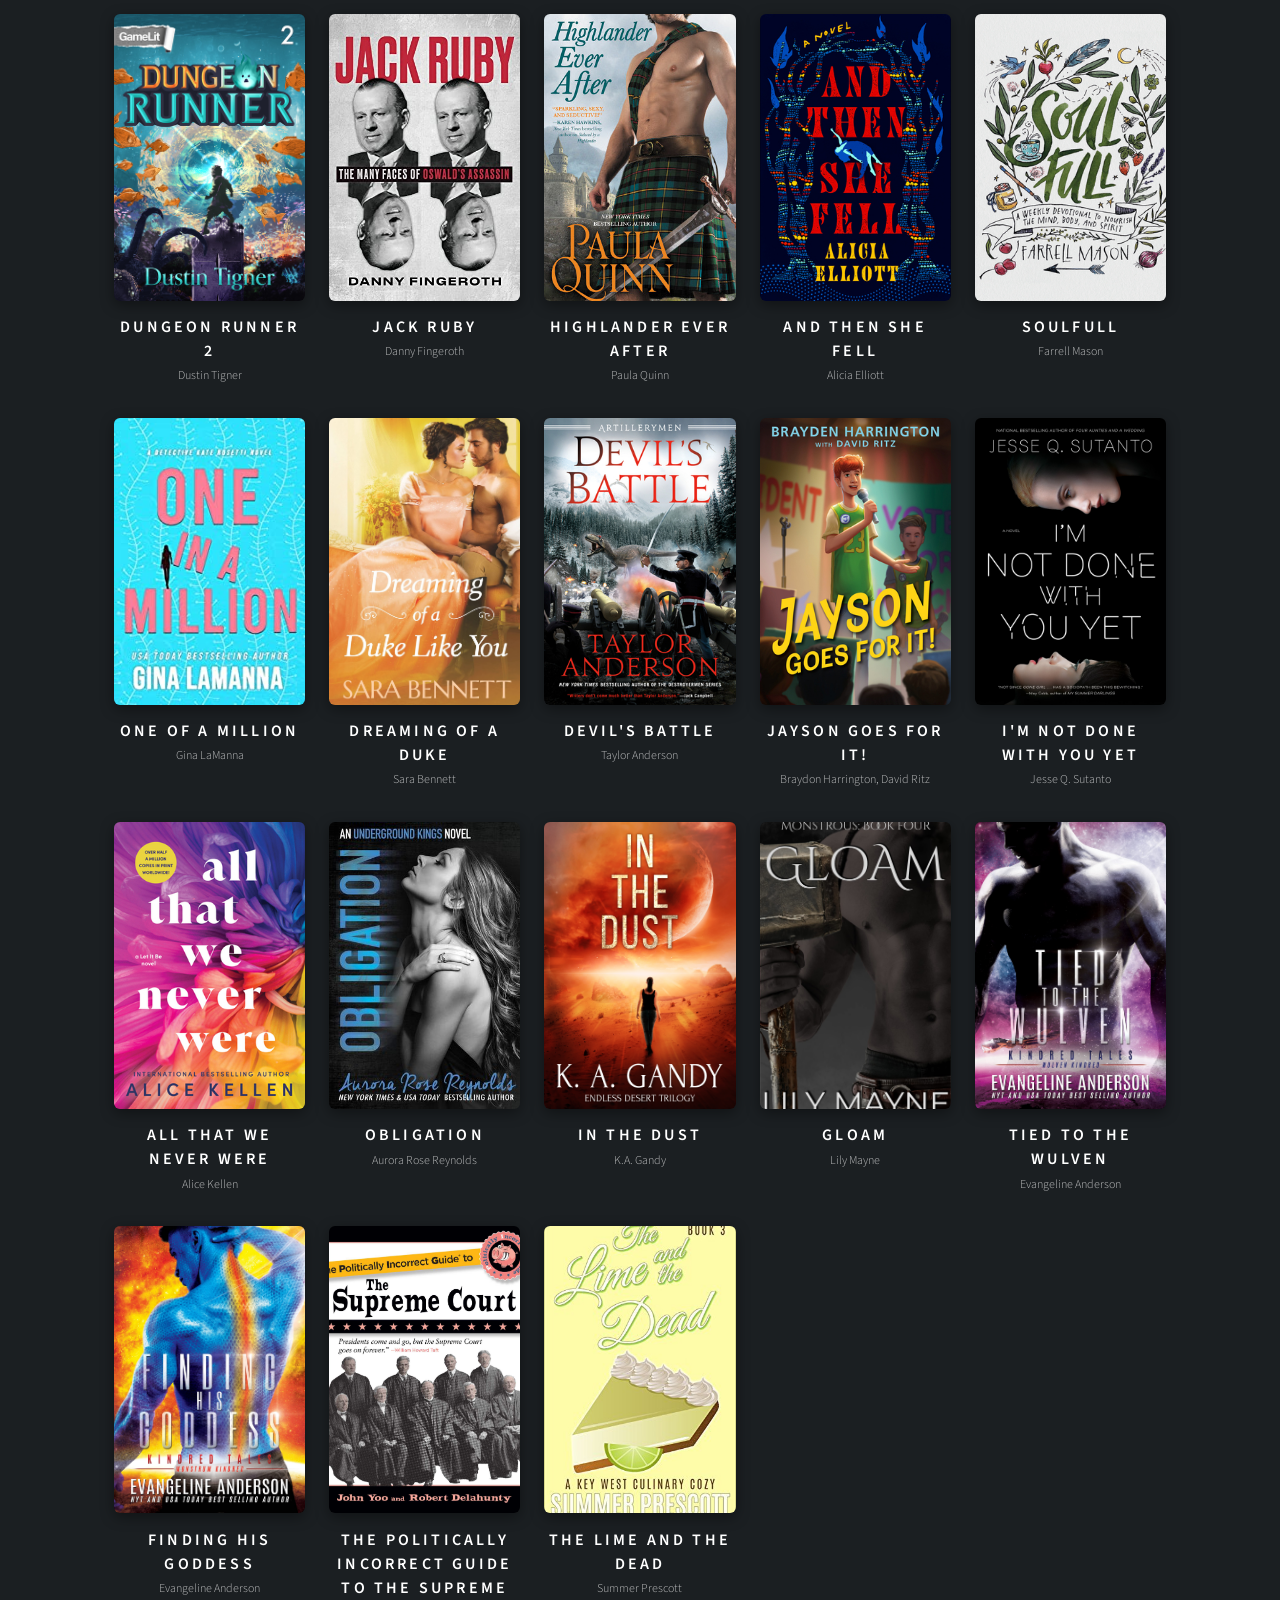
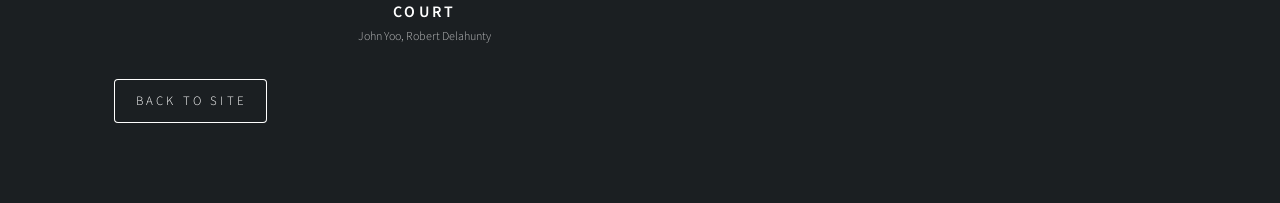
<file: audiobooks-all.html>
<!DOCTYPE html>
<html lang="en">
<head>
  <meta charset="utf-8" />
  <meta name="viewport" content="width=device-width, initial-scale=1" />
  <title>All Audiobooks | Brenton Reese Dalton</title>
  <link rel="stylesheet" href="assets/css/main.css" />
  <link rel="stylesheet" href="assets/css/bookcard.css" />
  <link rel="icon" href="/favicon.ico" sizes="32x32" />
  <link rel="icon" href="/favicon.svg" type="image/svg+xml" />
  <link rel="apple-touch-icon" href="/apple-touch-icon.png" />
</head>
<body class="catalog-page">
  <main class="catalog-wrap">
    <ul class="actions top-actions">
      <li><a href="index.html#audiobooks" class="button">Back to site</a></li>
    </ul>
    <h1>All Audiobooks</h1>
    <p>Every audiobook I've edited. Click a cover to hear a sample on Audible.</p>

    <input type="search" id="book-search" class="book-search"
       placeholder="Search by title or author..." aria-label="Search audiobooks" />
        <p id="no-results" class="no-results" hidden>No audiobooks match your search.</p>

    <div class="book-grid">

      <a class="book-card" href="https://www.audible.com/pd/Storm-Warning-Audiobook/B0HJZPYKPH?" target="_blank" rel="noopener">
        <img src="images/books/StormWarning.jpg" alt="Cover of Storm Warning" loading="lazy" />
        <h3>Storm Warning</h3>
        <p class="book-meta">Ella Embers</p>
      </a>

      <a class="book-card" href="https://www.audible.com/pd/If-Theres-a-Way-Audiobook/B0GZG4LMP5?" target="_blank" rel="noopener">
        <img src="images/books/IfTheresAWay.jpg" alt="Cover of If There's a Way" loading="lazy" />
        <h3>If There's a Way</h3>
        <p class="book-meta">Jessie Walker</p>
      </a>

      <a class="book-card" href="https://www.audible.com/pd/Mine-Means-Mine-Audiobook/B0H988KTL8?" target="_blank" rel="noopener">
        <img src="images/books/MineMeansMine.jpg" alt="Cover of Mine Means Mine" loading="lazy" />
        <h3>Mine Means Mine</h3>
        <p class="book-meta">Kim K.</p>
      </a>

      <a class="book-card" href="https://www.audible.com/ac/The-Secret-Proposal-Audiobook/B0HBVBFVVM?" target="_blank" rel="noopener">
        <img src="images/books/TheSecretProposal.jpg" alt="Cover of The Secret Proposal" loading="lazy" />
        <h3>The Secret Proposal</h3>
        <p class="book-meta">Ruby Skye</p>
      </a>

      <a class="book-card" href="https://www.audible.com/pd/The-Absence-of-You-Audiobook/B0H8C85T3J?" target="_blank" rel="noopener">
        <img src="images/books/TheAbsenceofYou.jpg" alt="Cover of The Absence of You" loading="lazy" />
        <h3>The Absence of You</h3>
        <p class="book-meta">Bethany Rayne</p>
      </a>

      <a class="book-card" href="https://www.audible.com/pd/Mech-and-Magic-Audiobook/B0GT27YRBQ?" target="_blank" rel="noopener">
        <img src="images/books/MechandMagic.jpg" alt="Cover of Mech and Magic" loading="lazy" />
        <h3>Mech and Magic</h3>
        <p class="book-meta">Kim McDougall</p>
      </a>

      <a class="book-card" href="https://www.audible.com/pd/Stone-Eater-Audiobook/B0FRLJ1ZXS?" target="_blank" rel="noopener">
        <img src="images/books/StoneEater.jpg" alt="Cover of Stone Eater" loading="lazy" />
        <h3>Stone Eater</h3>
        <p class="book-meta">D.F. Bailey</p>
      </a>

      <a class="book-card" href="https://www.audible.com/pd/The-Visitor-Audiobook/B0G61CFCBV?" target="_blank" rel="noopener">
        <img src="images/books/TheVisitor.jpg" alt="Cover of The Visitor" loading="lazy" />
        <h3>The Visitor</h3>
        <p class="book-meta">Krissy Webb</p>
      </a>

      <a class="book-card" href="https://www.audible.com/pd/Betrayed-Audiobook/B0G4526VTV?" target="_blank" rel="noopener">
        <img src="images/books/Betrayed.jpg" alt="Cover of Betrayed" loading="lazy" />
        <h3>Betrayed</h3>
        <p class="book-meta">Evangeline Anderson</p>
      </a>

      <a class="book-card" href="https://www.audible.com/pd/Abducted-Audiobook/B0G2PV3NJC?" target="_blank" rel="noopener">
        <img src="images/books/Abducted.jpg" alt="Cover of Abducted" loading="lazy" />
        <h3>Abducted</h3>
        <p class="book-meta">Samantha Wilde</p>
      </a>

      <a class="book-card" href="https://www.audible.com/pd/The-Kings-Pregnancy-Proposition-Audiobook/B0DWV9BZSX?" target="_blank" rel="noopener">
        <img src="images/books/KingsPregnancyProposition.jpg" alt="Cover of The King's Pregnancy Proposition" loading="lazy" />
        <h3>The King's Pregnancy Proposition</h3>
        <p class="book-meta">LaQuette</p>
      </a>

      <a class="book-card" href="https://www.audible.com/pd/The-Weekend-Crashers-Audiobook/B0DSLT813X?" target="_blank" rel="noopener">
        <img src="images/books/TheWeekendCrashers.jpg" alt="Cover of The Weekend Crashers" loading="lazy" />
        <h3>The Weekend Crashers</h3>
        <p class="book-meta">Jamie Brenner</p>
      </a>

      <a class="book-card" href="https://www.audible.com/pd/Girl-Lost-Audiobook/B0FRT3RDJB?" target="_blank" rel="noopener">
        <img src="images/books/GirlLost.jpg" alt="Cover of Girl Lost" loading="lazy" />
        <h3>Girl Lost</h3>
        <p class="book-meta">Kate Angelo</p>
      </a>

      <a class="book-card" href="https://www.audible.com/pd/Not-Every-River-Audiobook/B0FN11L1L6?" target="_blank" rel="noopener">
        <img src="images/books/NotEveryRiver.jpg" alt="Cover of Not Every River" loading="lazy" />
        <h3>Not Every River</h3>
        <p class="book-meta">Robbi McCoy</p>
      </a>

      <a class="book-card" href="https://www.audible.com/pd/God-and-Sex-Audiobook/B0DPLLYKP5?" target="_blank" rel="noopener">
        <img src="images/books/GodandSex.jpg" alt="Cover of God and Sex" loading="lazy" />
        <h3>God and Sex</h3>
        <p class="book-meta">Jon Raymond</p>
      </a>

      <a class="book-card" href="https://www.audible.com/pd/Totally-Popular-Audiobook/B0CZYLKXNZ?" target="_blank" rel="noopener">
        <img src="images/books/TotallyPopular.jpg" alt="Cover of Totally Popular" loading="lazy" />
        <h3>Totally Popular</h3>
        <p class="book-meta">Brigid Martin</p>
      </a>

      <a class="book-card" href="https://www.audible.com/pd/My-Fathers-House-Audiobook/B0DK48HST7?" target="_blank" rel="noopener">
        <img src="images/books/MyFathersHouse.jpg" alt="Cover of My Father's House" loading="lazy" />
        <h3>My Father's House</h3>
        <p class="book-meta">Ulf Kvensler</p>
      </a>

      <a class="book-card" href="https://www.audible.com/pd/One-in-a-Million-Audiobook/B0D3S5Y73N?" target="_blank" rel="noopener">
        <img src="images/books/OneInAMillionBev.jpg" alt="Cover of One in a Million" loading="lazy" />
        <h3>One in a Million</h3>
        <p class="book-meta">Beverley Kendall</p>
      </a>

      <a class="book-card" href="https://www.audible.com/pd/Toni-at-Random-Audiobook/B0DHLQHZZY?" target="_blank" rel="noopener">
        <img src="images/books/ToniAtRandom.jpg" alt="Cover of Toni at Random" loading="lazy" />
        <h3>Toni at Random</h3>
        <p class="book-meta">Dana A. Williams</p>
      </a>

      <a class="book-card" href="https://www.audible.com/pd/Cooler-Than-Cool-Audiobook/B0DGYJRLKZ?" target="_blank" rel="noopener">
        <img src="images/books/CoolerThanCool.jpg" alt="Cover of Cooler Than Cool" loading="lazy" />
        <h3>Cooler Than Cool</h3>
        <p class="book-meta">C. M. Kushins</p>
      </a>

      <a class="book-card" href="https://www.audible.com/pd/You-Are-Called-Audiobook/B0DNNP7HXB?" target="_blank" rel="noopener">
        <img src="images/books/YouAreCalled.jpg" alt="Cover of You Are Called" loading="lazy" />
        <h3>You Are Called</h3>
        <p class="book-meta">John Bevere</p>
      </a>

      <a class="book-card" href="https://www.audible.com/pd/Mansion-Beach-Audiobook/B0DFZQDDLH?" target="_blank" rel="noopener">
        <img src="images/books/MansionBeach.jpg" alt="Cover of Mansion Beach" loading="lazy" />
        <h3>Mansion Beach</h3>
        <p class="book-meta">Meg Mitchell Moore</p>
      </a>

      <a class="book-card" href="https://www.audible.com/ac/Villains-Are-Made-Audiobook/B0DWCKWTM4?" target="_blank" rel="noopener">
        <img src="images/books/VillainsAreMade.jpg" alt="Cover of Villains Are Made" loading="lazy" />
        <h3>Villains Are Made</h3>
        <p class="book-meta">Alta Hensley</p>
      </a>

      <a class="book-card" href="https://www.audible.com/pd/Confessions-of-a-Video-Vixen-Audiobook/B002V5B2PY?" target="_blank" rel="noopener">
        <img src="images/books/Confessions.jpg" alt="Cover of Confessions of a Video Vixen" loading="lazy" />
        <h3>Confessions of a Video Vixen</h3>
        <p class="book-meta">Karrine Steffans</p>
      </a>

      <a class="book-card" href="https://www.audible.com/pd/Dont-Let-Me-Go-Audiobook/B0DF84WD1G?" target="_blank" rel="noopener">
        <img src="images/books/DontLetMeGo.jpg" alt="Cover of Don't Let Me Go" loading="lazy" />
        <h3>Don't Let Me Go</h3>
        <p class="book-meta">Kevin Christopher Snipes</p>
      </a>

      <a class="book-card" href="https://www.audible.com/pd/The-Perfect-Rom-Com-Audiobook/B0D92ZS7Q5?" target="_blank" rel="noopener">
        <img src="images/books/PerfectRomCom.jpg" alt="Cover of The Perfect Rom-Com" loading="lazy" />
        <h3>The Perfet Rom-Com</h3>
        <p class="book-meta">Melissa Ferguson</p>
      </a>

      <a class="book-card" href="https://www.audible.com/pd/Enemy-of-My-Dreams-Audiobook/B0D3S2L9DR?" target="_blank" rel="noopener">
        <img src="images/books/EnemyOfMyDreams.jpg" alt="Cover of Enemy of My Dreams" loading="lazy" />
        <h3>Enemy of My Dreams</h3>
        <p class="book-meta">Jenny Williamson</p>
      </a>

      <a class="book-card" href="https://www.audible.com/pd/The-Rose-Bargain-Audiobook/B0D23TD5RB?" target="_blank" rel="noopener">
				<img src="images/books/TheRoseBargain.jpg" alt="Cover of The Rose Bargain" loading="lazy" />
				<h3>The Rose Bargain</h3>
				<p class="book-meta">Sasha Peyton Smith</p>
			</a>

      <a class="book-card" href="https://www.audible.com/pd/Where-Shadows-Bloom-Audiobook/B0D4BDWFC7?" target="_blank" rel="noopener">
        <img src="images/books/WhereShadowsBloom.jpg" alt="Cover of Where Shadows Bloom" loading="lazy" />
        <h3>Where Shadows Bloom</h3>
        <p class="book-meta">Catherine Bakewell</p>
      </a>

      <a class="book-card" href="https://www.audible.com/pd/Danilo-Was-Here-Audiobook/B0D2JV7FWT?" target="_blank" rel="noopener">
        <img src="images/books/DaniloWasHere.jpg" alt="Cover of Danilo Was Here" loading="lazy" />
        <h3>Danilo Was Here</h3>
        <p class="book-meta">Tamika Burgess</p>
      </a>

      <a class="book-card" href="https://www.audible.com/pd/The-Cerulean-Sister-Audiobook/B0DMQGQHHQ?" target="_blank" rel="noopener">
        <img src="images/books/TheCeruleanSister.jpg" alt="Cover of The Cerulean Sister" loading="lazy" />
        <h3>The Cerulean Sister</h3>
        <p class="book-meta">Katrina Calandra</p>
      </a>

      <a class="book-card" href="https://www.audible.com/pd/Unassimilable-Audiobook/B0D235TMXG?" target="_blank" rel="noopener">
        <img src="images/books/Unassimiliable.jpg" alt="Cover of Unassimiliable" loading="lazy" />
        <h3>Unassimiliable</h3>
        <p class="book-meta">Bianca Mabute-Louie</p>
      </a>

      <a class="book-card" href="https://www.audible.com/pd/Essential-Bukowski-Audiobook/B0D4BDQXT3?" target="_blank" rel="noopener">
        <img src="images/books/EssentialBukowski.jpg" alt="Cover of Essential Bukowski" loading="lazy" />
        <h3>Essential Bukowski</h3>
        <p class="book-meta">Charles Bukowski</p>
      </a>

      <a class="book-card" href="https://www.audible.com/pd/The-Envoy-Audiobook/B0D4B9DM4Q?" target="_blank" rel="noopener">
        <img src="images/books/The Envoy.jpg" alt="Cover of The Envoy" loading="lazy" />
        <h3>The Envoy</h3>
        <p class="book-meta">Alex Kershaw</p>
      </a>

      <a class="book-card" href="https://www.audible.com/pd/Escape-from-the-Deep-Audiobook/B0D4B7BQY2?" target="_blank" rel="noopener">
        <img src="images/books/EscapeFromTheDeep.jpg" alt="Cover of Escape From the Deep" loading="lazy" />
        <h3>Escape From the Deep</h3>
        <p class="book-meta">Alex Kershaw</p>
      </a>

      <a class="book-card" href="https://www.audible.com/pd/The-Improvisers-Audiobook/B0CVCFYKPY?" target="_blank" rel="noopener">
        <img src="images/books/TheImprovisers.jpg" alt="Cover of The Improvisers" loading="lazy" />
        <h3>The Improvisers</h3>
        <p class="book-meta">Nicole Glover</p>
      </a>

      <a class="book-card" href="https://www.audible.com/pd/God-Has-a-Name-Audiobook/B0CZ555N5F?" target="_blank" rel="noopener">
				<img src="images/books/GodHasAName.jpg" alt="Cover of God Has a Name" loading="lazy" />
				<h3>God Has a Name</h3>
				<p class="book-meta">John Mark Comer</p>
			</a>

      <a class="book-card" href="https://www.audible.com/pd/The-Queen-of-Midnight-Audiobook/B0DJMR3XZQ?" target="_blank" rel="noopener">
        <img src="images/books/TheQueenofMidnight.jpg" alt="Cover of The Queen of Midnight" loading="lazy" />
        <h3>The Queen of Midnight</h3>
        <p class="book-meta">Evangeline Anderson</p>
      </a>

      <a class="book-card" href="https://www.audible.com/pd/Women-in-Power-Audiobook/B0CTNRMMVX?" target="_blank" rel="noopener">
        <img src="images/books/WomenInPower.jpg" alt="Cover of Women in Power" loading="lazy" />
        <h3>Women in Power</h3>
        <p class="book-meta">Stephanie McCarter</p>
      </a>

      <a class="book-card" href="https://www.audible.com/pd/Fly-by-Wire-Audiobook/B007JWGXIA?" target="_blank" rel="noopener">
        <img src="images/books/FlyByWire.jpg" alt="Cover of Fly by Wire" loading="lazy" />
        <h3>Fly by Wire</h3>
        <p class="book-meta">Ward Larsen</p>
      </a>

      <a class="book-card" href="https://www.audible.com/pd/To-Overthrow-the-World-Audiobook/B0CS3ZXZZF?" target="_blank" rel="noopener">
        <img src="images/books/ToOverthrowTheWorld.jpg" alt="Cover of To Overthrow the World" loading="lazy" />
        <h3>To Overthrow the World</h3>
        <p class="book-meta">Sean McMeekin</p>
      </a>

      <a class="book-card" href="https://www.audible.com/pd/The-Art-of-Avoiding-Your-Werewolf-Audiobook/B0D5ZV7JBF?" target="_blank" rel="noopener">
        <img src="images/books/AvoidingYourWerewolf.jpg" alt="Cover of The Art of Avoiding Your Werewolf" loading="lazy" />
        <h3>The Art of Avoiding Your Werewolf</h3>
        <p class="book-meta">Lola Glass</p>
      </a>

      <a class="book-card" href="https://www.audible.com/pd/Shepherds-for-Sale-Audiobook/B0CRWZY9NW?" target="_blank" rel="noopener">
        <img src="images/books/ShepherdsForSale.jpg" alt="Cover of Shepherds For Sale" loading="lazy" />
        <h3>Shepherds For Sale</h3>
        <p class="book-meta">Megan Basham</p>
      </a>

      <a class="book-card" href="https://www.audible.com/pd/Summoned-to-the-Wilds-Audiobook/B0CWBPL2GB?" target="_blank" rel="noopener">
				<img src="images/books/SummonedtotheWilds.jpg" alt="Cover of Summoned to the Wilds" loading="lazy" />
				<h3>Summoned to the Wilds</h3>
				<p class="book-meta">A. K. Caggiano</p>
			</a>

      <a class="book-card" href="https://www.audible.com/pd/Ageless-Aging-Audiobook/B0CTRWRLZR?" target="_blank" rel="noopener">
        <img src="images/books/AgelessAging.jpg" alt="Cover of Ageless Aging" loading="lazy" />
        <h3>Ageless Aging</h3>
        <p class="book-meta">Maddy Dychtwald, Kate Hanley</p>
      </a>

      <a class="book-card" href="https://www.audible.com/pd/Noah-Frye-Gets-Crushed-Audiobook/B0CGXTLXTD?" target="_blank" rel="noopener">
        <img src="images/books/NoahFrye.jpg" alt="Cover of Noah Frye Gets Crushed" loading="lazy" />
        <h3>Noah Frye Gets Crushed</h3>
        <p class="book-meta">Maggie Horne</p>
      </a>

      <a class="book-card" href="https://www.audible.com/pd/Math-ish-Audiobook/B0CF6X8G8Y?" target="_blank" rel="noopener">
        <img src="images/books/MathIsh.jpg" alt="Cover of Math-ish" loading="lazy" />
        <h3>Math-ish</h3>
        <p class="book-meta">Jo Boaler</p>
      </a>

      <a class="book-card" href="https://www.audible.com/pd/Murray-Out-of-Water-Audiobook/B0CGBM96PY?" target="_blank" rel="noopener">
        <img src="images/books/MurrayOutofWater.jpg" alt="Cover of Murray Out of Water" loading="lazy" />
        <h3>Murray Out of Water</h3>
        <p class="book-meta">Taylor Tracy</p>
      </a>

      <a class="book-card" href="https://www.audible.com/pd/Smoking-Gun-Audiobook/B0CZMGQ3PY?" target="_blank" rel="noopener">
        <img src="images/books/SmokingGun.jpg" alt="Cover of Smoking Gun" loading="lazy" />
        <h3>Smoking Gun</h3>
        <p class="book-meta">Lainey Lawson</p>
      </a>

      <a class="book-card" href="https://www.audible.com/pd/Give-Him-15-An-Appeal-to-Heaven-Devotional-Volume-1-Audiobook/B0D2FVG6B2?" target="_blank" rel="noopener">
        <img src="images/books/GiveHim15.jpg" alt="Cover of Give Him 15" loading="lazy" />
        <h3>Give Him 15</h3>
        <p class="book-meta">Dutch Sheets</p>
      </a>

      <a class="book-card" href="https://www.audible.com/pd/Dragons-Honor-Audiobook/B0CXTW99RB?" target="_blank" rel="noopener">
        <img src="images/books/DragonsHonor.jpg" alt="Cover of Dragon's Honor" loading="lazy" />
        <h3>Dragon's Honor</h3>
        <p class="book-meta">McKenzie Rogue</p>
      </a>

      <a class="book-card" href="https://www.audible.com/pd/Sylvias-Second-Act-Audiobook/B0CB9683N7?" target="_blank" rel="noopener">
        <img src="images/books/SylviaSecondAct.jpg" alt="Cover of Sylvia's Second Act" loading="lazy" />
        <h3>Sylvia's Second Act</h3>
        <p class="book-meta">Hillary Yablon</p>
      </a>

      <a class="book-card" href="https://www.audible.com/pd/Field-Notes-for-the-Wilderness-Audiobook/B0CB9FKYFH?" target="_blank" rel="noopener">
        <img src="images/books/FieldNotes.jpg" alt="Cover of Field Notes for the Wilderness" loading="lazy" />
        <h3>Field Notes for the Wilderness</h3>
        <p class="book-meta">Sarah Bessey</p>
      </a>

      <a class="book-card" href="https://www.audible.com/pd/Secrets-of-the-Prime-Ones-Audiobook/B0CPTF7D2C?" target="_blank" rel="noopener">
        <img src="images/books/SecretsofthePrimeOnes.jpg" alt="Cover of Secrets of the Prime Ones" loading="lazy" />
        <h3>Secrets of the Prime Ones</h3>
        <p class="book-meta">James David Victor</p>
      </a>

      <a class="book-card" href="https://www.audible.com/pd/Sins-of-the-Flesh-Audiobook/B0CR1TRSS4?" target="_blank" rel="noopener">
        <img src="images/books/SinsoftheFlesh.jpg" alt="Cover of Sins of the Flesh" loading="lazy" />
        <h3>Sins of the Flesh</h3>
        <p class="book-meta">Evangeline Anderson</p>
      </a>

      <a class="book-card" href="https://www.audible.com/pd/Dungeon-Runner-2-Audiobook/B0DMFVDWRB" target="_blank" rel="noopener">
        <img src="images/books/DungeonRunner2.jpg" alt="Cover of Dungeon Runner 2" loading="lazy" />
        <h3>Dungeon Runner 2</h3>
        <p class="book-meta">Dustin Tigner</p>
      </a>

      <a class="book-card" href="https://www.audible.com/pd/Jack-Ruby-Audiobook/B0CLYSVKQ7?" target="_blank" rel="noopener">
        <img src="images/books/JackRuby.jpg" alt="Cover of Jack Ruby" loading="lazy" />
        <h3>Jack Ruby</h3>
        <p class="book-meta">Danny Fingeroth</p>
      </a>

      <a class="book-card" href="https://www.audible.com/pd/Highlander-Ever-After-Audiobook/B0BZWY4964?" target="_blank" rel="noopener">
        <img src="images/books/HighlanderEverAfter.jpg" alt="Cover of Highlander Ever After" loading="lazy" />
        <h3>Highlander Ever After</h3>
        <p class="book-meta">Paula Quinn</p>
      </a>

      <a class="book-card" href="https://www.audible.com/pd/And-Then-She-Fell-Audiobook/B0BRBVQQJN?" target="_blank" rel="noopener">
        <img src="images/books/AndThenSheFell.jpg" alt="Cover of And Then She Fell" loading="lazy" />
        <h3>And Then She Fell</h3>
        <p class="book-meta">Alicia Elliott</p>
      </a>

      <a class="book-card" href="https://www.audible.com/pd/Soulfull-Audiobook/B0C251Z31Y?" target="_blank" rel="noopener">
        <img src="images/books/Soulfull.jpg" alt="Cover of Soulfull" loading="lazy" />
        <h3>Soulfull</h3>
        <p class="book-meta">Farrell Mason</p>
      </a>

      <a class="book-card" href="https://www.audible.com/pd/One-in-a-Million-Audiobook/B0CFVVLSNN?" target="_blank" rel="noopener">
        <img src="images/books/OneInAMillionGina.jpg" alt="Cover of One in a Million" loading="lazy" />
        <h3>One of a Million</h3>
        <p class="book-meta">Gina LaManna</p>
      </a>

      <a class="book-card" href="https://www.audible.com/pd/Dreaming-of-a-Duke-Like-You-Audiobook/B0CJW4RKF8?" target="_blank" rel="noopener">
        <img src="images/books/DreamingofaDuke.jpg" alt="Cover of Dreaming of a Duke Like You" loading="lazy" />
        <h3>Dreaming of a Duke</h3>
        <p class="book-meta">Sara Bennett</p>
      </a>

      <a class="book-card" href="https://www.audible.com/pd/Devils-Battle-Audiobook/B0BR8M1XM8?" target="_blank" rel="noopener">
        <img src="images/books/DevilsBattle.jpg" alt="Cover of Devil's Battle" loading="lazy" />
        <h3>Devil's Battle</h3>
        <p class="book-meta">Taylor Anderson</p>
      </a>

      <a class="book-card" href="https://www.audible.com/pd/Jayson-Goes-for-It-Audiobook/B0BQ7KPPZD?" target="_blank" rel="noopener">
        <img src="images/books/JaysonGoesForIt.jpg" alt="Cover of Jayson Goes for It" loading="lazy" />
        <h3>Jayson Goes for It!</h3>
        <p class="book-meta">Braydon Harrington, David Ritz</p>
      </a>

      <a class="book-card" href="https://www.audible.com/pd/Im-Not-Done-with-You-Yet-Audiobook/B0BNQX22NR?" target="_blank" rel="noopener">
        <img src="images/books/ImDoneWithYouYet.jpg" alt="Cover of I'm Not Done With You Yet" loading="lazy" />
        <h3>I'm Not Done With You Yet</h3>
        <p class="book-meta">Jesse Q. Sutanto</p>
      </a>

      <a class="book-card" href="https://www.audible.com/pd/All-That-We-Never-Were-Audiobook/B0C6YT5GK2?" target="_blank" rel="noopener">
				<img src="images/books/AllThatWeNeverWere.jpg" alt="Cover of All That We Never Were" loading="lazy" />
				<h3>All That We Never Were</h3>
				<p class="book-meta">Alice Kellen</p>
			</a>

      <a class="book-card" href="https://www.audible.com/pd/Obligation-Audiobook/B0C9JV2R7N?" target="_blank" rel="noopener">
        <img src="images/books/Obligation.jpg" alt="Cover of Obligation" loading="lazy" />
        <h3>Obligation</h3>
        <p class="book-meta">Aurora Rose Reynolds</p>
      </a>

      <a class="book-card" href="https://www.audible.com/pd/In-the-Dust-Audiobook/B0C83G3RQL?" target="_blank" rel="noopener">
				<img src="images/books/InTheDust.jpg" alt="Cover of In the Dust" loading="lazy" />
				<h3>In the Dust</h3>
				<p class="book-meta">K.A. Gandy</p>
			</a>

      <a class="book-card" href="https://www.audible.com/pd/Gloam-Audiobook/B0C6RF16JY?" target="_blank" rel="noopener">
        <img src="images/books/Gloam.jpg" alt="Cover of Gloam" loading="lazy" />
        <h3>Gloam</h3>
        <p class="book-meta">Lily Mayne</p>
      </a>

      <a class="book-card" href="https://www.audible.com/pd/Tied-to-the-Wulven-Audiobook/B0C9H24GWN?" target="_blank" rel="noopener">
        <img src="images/books/TiedToTheWulven.jpg" alt="Cover of Tied to the Wulven" loading="lazy" />
        <h3>Tied to the Wulven</h3>
        <p class="book-meta">Evangeline Anderson</p>
      </a>

      <a class="book-card" href="https://www.audible.com/pd/Finding-His-Goddess-Audiobook/B0C34H7Z7S?" target="_blank" rel="noopener">
        <img src="images/books/FindingHisGoddess.jpg" alt="Cover of Finding His Goddess" loading="lazy" />
        <h3>Finding His Goddess</h3>
        <p class="book-meta">Evangeline Anderson</p>
      </a>

      <a class="book-card" href="https://www.audible.com/pd/The-Politically-Incorrect-Guide-to-the-Supreme-Court-Audiobook/B0C8W9ZGBL?" target="_blank" rel="noopener">
        <img src="images/books/PIGSCOTUS.jpg" alt="Cover of Politically Incorrect Guide to the Supreme Court" loading="lazy" />
        <h3>The Politically Incorrect Guide to the Supreme Court</h3>
        <p class="book-meta">John Yoo, Robert Delahunty</p>
      </a>

      <a class="book-card" href="https://www.audible.com/pd/The-Lime-and-the-Dead-Audiobook/B0C1HFXY7F?" target="_blank" rel="noopener">
        <img src="images/books/TheLimeandtheDead.jpg" alt="Cover of The Lime and the Dead" loading="lazy" />
        <h3>The Lime and the Dead</h3>
        <p class="book-meta">Summer Prescott</p>
      </a>

      <!-- Copy a .book-card block for each book -->

    </div>

    <style>
  .catalog-page { background: #1b1f22; color: #fff; }
  .catalog-wrap { max-width: 1100px; margin: 0 auto; padding: 3rem 1.5rem; }

  .book-grid {
    display: grid;
    grid-template-columns: repeat(auto-fill, minmax(180px, 1fr));
    gap: 2rem 1.5rem;
    margin: 2rem 0;
  }

  .book-card {
    text-align: center;
    text-decoration: none;
    border-bottom: none;
    color: inherit;
  }

  .book-card img {
    width: 100%;
    height: auto;
    aspect-ratio: 2 / 3;
    object-fit: cover;
    border-radius: 6px;
    box-shadow: 0 4px 14px rgba(0, 0, 0, 0.4);
  }

  .book-card h3 { font-size: 1rem; margin: 0.9rem 0 0.2rem; }
  .book-card .book-meta { font-size: 0.75rem; opacity: 0.7; margin: 0; }
</style>

    <ul class="actions">
      <li><a href="index.html#audiobooks" class="button">Back to site</a></li>
    </ul>

<button type="button" id="back-to-top" class="back-to-top" aria-label="Back to top">↑</button>

<script>
  const searchBox = document.getElementById('book-search');
  const cards = document.querySelectorAll('.book-grid .book-card');
  const noResults = document.getElementById('no-results');

  searchBox.addEventListener('input', () => {
    const query = searchBox.value.trim().toLowerCase();
    let visible = 0;

    cards.forEach(card => {
      const text = card.textContent.toLowerCase();
      const match = text.includes(query);
      card.style.display = match ? '' : 'none';
      if (match) visible++;
    });

    noResults.hidden = visible !== 0;
  });
</script>

<script>
  document.querySelectorAll('.book-grid .book-card').forEach((card, i) => {
    card.style.setProperty('--i', i);
  });
</script>

<script>
				(function () {
					const btn = document.getElementById('back-to-top');
					if (!btn) return;

					window.addEventListener('scroll', () => {
					btn.classList.toggle('visible', window.scrollY > 300);
					});

					btn.addEventListener('click', () => {
					window.scrollTo({ top: 0, behavior: 'smooth' });
					});
				})();
				</script>



  </main>
</body>
</html>
</file>
<file: assets/css/bookcard.css>
.book-scroller {
  display: flex;
  flex-wrap: nowrap;
  gap: 1.5rem;
  overflow-x: auto;
  padding: 2rem calc(50% - 100px) 2.5rem;  /* lets the first and last cards reach the center */
  scroll-snap-type: x mandatory;
  -webkit-overflow-scrolling: touch;
  scrollbar-width: none;
  -ms-overflow-style: none;
}

.book-scroller::-webkit-scrollbar {
  display: none;
}

.book-scroller .book-card {
  flex: 0 0 200px;
  scroll-snap-align: center;
  text-align: center;
  text-decoration: none;
  border-bottom: none;
  opacity: 0.55;
  transform: scale(0.92);
  transition: transform 0.4s ease, opacity 0.4s ease;
}

.book-scroller .book-card.in-focus {
  opacity: 1;
  transform: scale(1.1);
}

.book-scroller .book-card.in-focus img {
  box-shadow: 0 10px 28px rgba(0, 0, 0, 0.6);
}

.book-card {
  flex: 0 0 200px;
  scroll-snap-align: start;
  text-align: center;
  text-decoration: none;
  border-bottom: none;
  transition: transform 0.2s ease;
}

.book-card img {
  display: block;
  width: 100%;
  height: auto;
  aspect-ratio: 2 / 3;
  object-fit: cover;
  border-radius: 6px;
  box-shadow: 0 4px 14px rgba(0, 0, 0, 0.4);
}

.book-card h3 {
  font-size: 1rem;
  margin: 0.9rem 0 0.2rem;
}

.book-card .book-meta {
  font-size: 0.75rem;
  opacity: 0.7;
  margin: 0;
}

.catalog-page {
  background: #1b1f22;
  color: #fff;
}

.catalog-wrap {
  max-width: 1100px;
  margin: 0 auto;
  padding: 3rem 1.5rem;
}

.book-grid {
  display: grid;
  grid-template-columns: repeat(auto-fill, minmax(180px, 1fr));
  gap: 2rem 1.5rem;
  margin: 2rem 0;
}

.book-grid .book-card {
  flex: none;
}

input.book-search[type="search"] {
  -webkit-appearance: none !important;
  appearance: none !important;
  width: 100%;
  max-width: 400px;
  margin: 1.5rem 0 0;
  padding: 0.7rem 1rem;
  height: auto !important;
  background: #2a2f33 !important;
  border: 1px solid rgba(255, 255, 255, 0.4) !important;
  border-radius: 4px;
  color: #fff !important;
  caret-color: #fff;
  font-size: 1rem;
}

input.book-search[type="search"]::placeholder {
  color: rgba(255, 255, 255, 0.55);
  opacity: 1;
}

input.book-search[type="search"]:focus {
  outline: none;
  border-color: #fff !important;
  background: #2a2f33 !important;
}

.no-results {
  margin-top: 1rem;
  opacity: 0.7;
}

.slideshow {
  position: relative;
  width: 100%;
  aspect-ratio: 16 / 9;
  overflow: hidden;
  border-radius: 6px;
  margin: 0 0 2rem;
  box-shadow: 0 4px 14px rgba(0, 0, 0, 0.4);
}

.slideshow .slide {
  position: absolute;
  inset: 0;
  width: 100%;
  height: 100%;
  object-fit: cover;
  opacity: 0;
  transition: opacity 0.8s ease;
}

.slideshow .slide.active {
  opacity: 1;
}

.sub-tabs {
  display: flex;
  flex-wrap: wrap;
  gap: 0.5rem;
  margin: 0 0 1.5rem;
}

.sub-tabs {
  display: flex;
  flex-wrap: wrap;
  gap: 0.5rem 2rem;
  margin: 0 0 1.5rem;
}

button.sub-tab {
  height: auto !important;
  line-height: 1.2 !important;
  padding: 0.4rem 0 !important;
  font-size: 0.75rem;
  letter-spacing: 0.15rem;
  text-transform: uppercase;
  background: transparent !important;
  color: rgba(255, 255, 255, 0.6) !important;
  border: 0 !important;
  border-bottom: 2px solid transparent !important;
  border-radius: 0 !important;
  box-shadow: none !important;
  cursor: pointer;
  transition: color 0.2s ease, border-color 0.2s ease;
}

button.sub-tab:hover {
  color: #fff !important;
  background: transparent !important;
  border-bottom-color: rgba(255, 255, 255, 0.4) !important;
}

button.sub-tab.active {
  color: #fff !important;
  background: transparent !important;
  border-bottom-color: #fff !important;
}

.sub-panel {
  display: none;
}

.sub-panel.active {
  display: block;
  animation: subPanelFade 0.5s ease;
}

@keyframes subPanelFade {
  from {
    opacity: 0;
    transform: translateY(8px);
  }
  to {
    opacity: 1;
    transform: translateY(0);
  }
}

.video-embed {
  position: relative;
  width: 100%;
  aspect-ratio: 16 / 9;
  margin: 0 0 2rem;
  border-radius: 6px;
  overflow: hidden;
  box-shadow: 0 4px 14px rgba(0, 0, 0, 0.4);
}

.video-embed iframe {
  position: absolute;
  inset: 0;
  width: 100%;
  height: 100%;
  border: 0;
}

.book-scroller {
  scrollbar-width: none;       /* Firefox */
  -ms-overflow-style: none;    /* old Edge/IE */
}

.book-scroller::-webkit-scrollbar {
  display: none;               /* Chrome, Safari, newer Edge */
}

.book-grid .book-card {
  animation: bookFadeIn 0.6s ease both;
  animation-delay: calc(min(var(--i, 0), 12) * 80ms);
}

@keyframes bookFadeIn {
  from {
    opacity: 0;
    transform: translateY(20px);
  }
  to {
    opacity: 1;
    transform: translateY(0);
  }
}

.top-actions {
  margin-bottom: 1.5rem;
}

@media (prefers-reduced-motion: reduce) {
  .book-grid .book-card {
    animation: none;
  }
}

button.back-to-top {
  position: fixed;
  right: 1.5rem;
  bottom: 1.5rem;
  width: 3rem;
  height: 3rem;
  padding: 0 !important;
  line-height: 3rem !important;
  font-size: 1.2rem;
  letter-spacing: 0;
  text-align: center;
  background: rgba(27, 31, 34, 0.9) !important;
  color: #fff !important;
  border: 0;
  border-radius: 50%;
  box-shadow: inset 0 0 0 1px #fff;
  cursor: pointer;
  opacity: 0;
  visibility: hidden;
  transform: translateY(10px);
  transition: opacity 0.3s ease, transform 0.3s ease, visibility 0.3s ease, background-color 0.2s ease;
  z-index: 100;
}

button.back-to-top.visible {
  opacity: 1;
  visibility: visible;
  transform: translateY(0);
}

button.back-to-top:hover {
  background: rgba(255, 255, 255, 0.15) !important;
}
</file>
<file: assets/css/noscript.css>
/*
	Dimension by HTML5 UP
	html5up.net | @ajlkn
	Free for personal and commercial use under the CCA 3.0 license (html5up.net/license)
*/

/* BG */

	body.is-preload #bg:before {
		background-color: transparent;
	}

/* Header */

	body.is-preload #header {
		-moz-filter: none;
		-webkit-filter: none;
		-ms-filter: none;
		filter: none;
	}

		body.is-preload #header > * {
			opacity: 1;
		}

		body.is-preload #header .content .inner {
			max-height: none;
			padding: 3rem 2rem;
			opacity: 1;
		}

/* Main */

	#main article {
		opacity: 1;
		margin: 4rem 0 0 0;
	}
</file>
<file: assets/css/main.css>
@import url(fontawesome-all.min.css);
@import url("https://fonts.googleapis.com/css?family=Source+Sans+Pro:300italic,600italic,300,600");

/*
	Dimension by HTML5 UP
	html5up.net | @ajlkn
	Free for personal and commercial use under the CCA 3.0 license (html5up.net/license)
*/

html, body, div, span, applet, object,
iframe, h1, h2, h3, h4, h5, h6, p, blockquote,
pre, a, abbr, acronym, address, big, cite,
code, del, dfn, em, img, ins, kbd, q, s, samp,
small, strike, strong, sub, sup, tt, var, b,
u, i, center, dl, dt, dd, ol, ul, li, fieldset,
form, label, legend, table, caption, tbody,
tfoot, thead, tr, th, td, article, aside,
canvas, details, embed, figure, figcaption,
footer, header, hgroup, menu, nav, output, ruby,
section, summary, time, mark, audio, video {
	margin: 0;
	padding: 0;
	border: 0;
	font-size: 100%;
	font: inherit;
	vertical-align: baseline;}

article, aside, details, figcaption, figure,
footer, header, hgroup, menu, nav, section {
	display: block;}

body {
	line-height: 1;
}

ol, ul {
	list-style: none;
}

blockquote, q {
	quotes: none;
}

	blockquote:before, blockquote:after, q:before, q:after {
		content: '';
		content: none;
	}

table {
	border-collapse: collapse;
	border-spacing: 0;
}

body {
	-webkit-text-size-adjust: none;
}

mark {
	background-color: transparent;
	color: inherit;
}

input::-moz-focus-inner {
	border: 0;
	padding: 0;
}

input, select, textarea {
	-moz-appearance: none;
	-webkit-appearance: none;
	-ms-appearance: none;
	appearance: none;
}

/* Basic */

	@-ms-viewport {
		width: device-width;
	}

	@media screen and (max-width: 480px) {

		html, body {
			min-width: 320px;
		}

	}

	html {
		box-sizing: border-box;
	}

	*, *:before, *:after {
		box-sizing: inherit;
	}

	body {
		background: #1b1f22;
	}

		body.is-preload *, body.is-preload *:before, body.is-preload *:after {
			-moz-animation: none !important;
			-webkit-animation: none !important;
			-ms-animation: none !important;
			animation: none !important;
			-moz-transition: none !important;
			-webkit-transition: none !important;
			-ms-transition: none !important;
			transition: none !important;
		}

/* Type */

	html {
		font-size: 16pt;
	}

		@media screen and (max-width: 1680px) {

			html {
				font-size: 12pt;
			}

		}

		@media screen and (max-width: 736px) {

			html {
				font-size: 11pt;
			}

		}

		@media screen and (max-width: 360px) {

			html {
				font-size: 10pt;
			}

		}

	body, input, select, textarea {
		color: #ffffff;
		font-family: "Source Sans Pro", sans-serif;
		font-weight: 300;
		font-size: 1rem;
		line-height: 1.65;
	}

	a {
		-moz-transition: color 0.2s ease-in-out, background-color 0.2s ease-in-out, border-bottom-color 0.2s ease-in-out;
		-webkit-transition: color 0.2s ease-in-out, background-color 0.2s ease-in-out, border-bottom-color 0.2s ease-in-out;
		-ms-transition: color 0.2s ease-in-out, background-color 0.2s ease-in-out, border-bottom-color 0.2s ease-in-out;
		transition: color 0.2s ease-in-out, background-color 0.2s ease-in-out, border-bottom-color 0.2s ease-in-out;
		border-bottom: dotted 1px rgba(255, 255, 255, 0.5);
		text-decoration: none;
		color: inherit;
	}

		a:hover {
			border-bottom-color: transparent;
		}

	strong, b {
		color: #ffffff;
		font-weight: 600;
	}

	em, i {
		font-style: italic;
	}

	p {
		margin: 0 0 2rem 0;
	}

	h1, h2, h3, h4, h5, h6 {
		color: #ffffff;
		font-weight: 600;
		line-height: 1.5;
		margin: 0 0 1rem 0;
		text-transform: uppercase;
		letter-spacing: 0.2rem;
	}

		h1 a, h2 a, h3 a, h4 a, h5 a, h6 a {
			color: inherit;
			text-decoration: none;
		}

		h1.major, h2.major, h3.major, h4.major, h5.major, h6.major {
			border-bottom: solid 1px #ffffff;
			width: -moz-max-content;
			width: -webkit-max-content;
			width: -ms-max-content;
			width: max-content;
			padding-bottom: 0.5rem;
			margin: 0 0 2rem 0;
		}

	h1 {
		font-size: 2.25rem;
		line-height: 1.3;
		letter-spacing: 0.5rem;
	}

	h2 {
		font-size: 1.5rem;
		line-height: 1.4;
		letter-spacing: 0.5rem;
	}

	h3 {
		font-size: 1rem;
	}

	h4 {
		font-size: 0.8rem;
	}

	h5 {
		font-size: 0.7rem;
	}

	h6 {
		font-size: 0.6rem;
	}

	@media screen and (max-width: 736px) {

		h1 {
			font-size: 1.75rem;
			line-height: 1.4;
		}

		h2 {
			font-size: 1.25em;
			line-height: 1.5;
		}

	}

	sub {
		font-size: 0.8rem;
		position: relative;
		top: 0.5rem;
	}

	sup {
		font-size: 0.8rem;
		position: relative;
		top: -0.5rem;
	}

	blockquote {
		border-left: solid 4px #ffffff;
		font-style: italic;
		margin: 0 0 2rem 0;
		padding: 0.5rem 0 0.5rem 2rem;
	}

	code {
		background: rgba(255, 255, 255, 0.075);
		border-radius: 4px;
		font-family: "Courier New", monospace;
		font-size: 0.9rem;
		margin: 0 0.25rem;
		padding: 0.25rem 0.65rem;
	}

	pre {
		-webkit-overflow-scrolling: touch;
		font-family: "Courier New", monospace;
		font-size: 0.9rem;
		margin: 0 0 2rem 0;
	}

		pre code {
			display: block;
			line-height: 1.75;
			padding: 1rem 1.5rem;
			overflow-x: auto;
		}

	hr {
		border: 0;
		border-bottom: solid 1px #ffffff;
		margin: 2.75rem 0;
	}

	.align-left {
		text-align: left;
	}

	.align-center {
		text-align: center;
	}

	.align-right {
		text-align: right;
	}

/* Form */

	form {
		margin: 0 0 2rem 0;
	}

		form > :last-child {
			margin-bottom: 0;
		}

		form > .fields {
			display: -moz-flex;
			display: -webkit-flex;
			display: -ms-flex;
			display: flex;
			-moz-flex-wrap: wrap;
			-webkit-flex-wrap: wrap;
			-ms-flex-wrap: wrap;
			flex-wrap: wrap;
			width: calc(100% + 3rem);
			margin: -1.5rem 0 2rem -1.5rem;
		}

			form > .fields > .field {
				-moz-flex-grow: 0;
				-webkit-flex-grow: 0;
				-ms-flex-grow: 0;
				flex-grow: 0;
				-moz-flex-shrink: 0;
				-webkit-flex-shrink: 0;
				-ms-flex-shrink: 0;
				flex-shrink: 0;
				padding: 1.5rem 0 0 1.5rem;
				width: calc(100% - 1.5rem);
			}

				form > .fields > .field.half {
					width: calc(50% - 0.75rem);
				}

				form > .fields > .field.third {
					width: calc(100%/3 - 0.5rem);
				}

				form > .fields > .field.quarter {
					width: calc(25% - 0.375rem);
				}

		@media screen and (max-width: 480px) {

			form > .fields {
				width: calc(100% + 3rem);
				margin: -1.5rem 0 2rem -1.5rem;
			}

				form > .fields > .field {
					padding: 1.5rem 0 0 1.5rem;
					width: calc(100% - 1.5rem);
				}

					form > .fields > .field.half {
						width: calc(100% - 1.5rem);
					}

					form > .fields > .field.third {
						width: calc(100% - 1.5rem);
					}

					form > .fields > .field.quarter {
						width: calc(100% - 1.5rem);
					}

		}

	label {
		color: #ffffff;
		display: block;
		font-size: 0.8rem;
		font-weight: 300;
		letter-spacing: 0.2rem;
		line-height: 1.5;
		margin: 0 0 1rem 0;
		text-transform: uppercase;
	}

	input[type="text"],
	input[type="password"],
	input[type="email"],
	input[type="tel"],
	select,
	textarea {
		-moz-appearance: none;
		-webkit-appearance: none;
		-ms-appearance: none;
		appearance: none;
		-moz-transition: border-color 0.2s ease-in-out, box-shadow 0.2s ease-in-out, background-color 0.2s ease-in-out;
		-webkit-transition: border-color 0.2s ease-in-out, box-shadow 0.2s ease-in-out, background-color 0.2s ease-in-out;
		-ms-transition: border-color 0.2s ease-in-out, box-shadow 0.2s ease-in-out, background-color 0.2s ease-in-out;
		transition: border-color 0.2s ease-in-out, box-shadow 0.2s ease-in-out, background-color 0.2s ease-in-out;
		background-color: transparent;
		border-radius: 4px;
		border: solid 1px #ffffff;
		color: inherit;
		display: block;
		outline: 0;
		padding: 0 1rem;
		text-decoration: none;
		width: 100%;
	}

		input[type="text"]:invalid,
		input[type="password"]:invalid,
		input[type="email"]:invalid,
		input[type="tel"]:invalid,
		select:invalid,
		textarea:invalid {
			box-shadow: none;
		}

		input[type="text"]:focus,
		input[type="password"]:focus,
		input[type="email"]:focus,
		input[type="tel"]:focus,
		select:focus,
		textarea:focus {
			background: rgba(255, 255, 255, 0.075);
			border-color: #ffffff;
			box-shadow: 0 0 0 1px #ffffff;
		}

	select {
		background-image: url("data:image/svg+xml;charset=utf8,%3Csvg xmlns='http://www.w3.org/2000/svg' width='40' height='40' preserveAspectRatio='none' viewBox='0 0 40 40'%3E%3Cpath d='M9.4,12.3l10.4,10.4l10.4-10.4c0.2-0.2,0.5-0.4,0.9-0.4c0.3,0,0.6,0.1,0.9,0.4l3.3,3.3c0.2,0.2,0.4,0.5,0.4,0.9 c0,0.4-0.1,0.6-0.4,0.9L20.7,31.9c-0.2,0.2-0.5,0.4-0.9,0.4c-0.3,0-0.6-0.1-0.9-0.4L4.3,17.3c-0.2-0.2-0.4-0.5-0.4-0.9 c0-0.4,0.1-0.6,0.4-0.9l3.3-3.3c0.2-0.2,0.5-0.4,0.9-0.4S9.1,12.1,9.4,12.3z' fill='%23ffffff' /%3E%3C/svg%3E");
		background-size: 1.25rem;
		background-repeat: no-repeat;
		background-position: calc(100% - 1rem) center;
		height: 2.75rem;
		padding-right: 2.75rem;
		text-overflow: ellipsis;
	}

		select option {
			color: #ffffff;
			background: #1b1f22;
		}

		select:focus::-ms-value {
			background-color: transparent;
		}

		select::-ms-expand {
			display: none;
		}

	input[type="text"],
	input[type="password"],
	input[type="email"],
	select {
		height: 2.75rem;
	}

	textarea {
		padding: 0.75rem 1rem;
	}

	input[type="checkbox"],
	input[type="radio"] {
		-moz-appearance: none;
		-webkit-appearance: none;
		-ms-appearance: none;
		appearance: none;
		display: block;
		float: left;
		margin-right: -2rem;
		opacity: 0;
		width: 1rem;
		z-index: -1;
	}

		input[type="checkbox"] + label,
		input[type="radio"] + label {
			text-decoration: none;
			-moz-user-select: none;
			-webkit-user-select: none;
			-ms-user-select: none;
			user-select: none;
			color: #ffffff;
			cursor: pointer;
			display: inline-block;
			font-size: 0.8rem;
			font-weight: 300;
			margin: 0 0 0.5rem 0;
			padding-left: 2.65rem;
			padding-right: 0.75rem;
			position: relative;
		}

			input[type="checkbox"] + label:before,
			input[type="radio"] + label:before {
				-moz-osx-font-smoothing: grayscale;
				-webkit-font-smoothing: antialiased;
				display: inline-block;
				font-style: normal;
				font-variant: normal;
				text-rendering: auto;
				line-height: 1;
				text-transform: none !important;
				font-family: 'Font Awesome 5 Free';
				font-weight: 900;
			}

			input[type="checkbox"] + label:before,
			input[type="radio"] + label:before {
				-moz-transition: border-color 0.2s ease-in-out, box-shadow 0.2s ease-in-out, background-color 0.2s ease-in-out;
				-webkit-transition: border-color 0.2s ease-in-out, box-shadow 0.2s ease-in-out, background-color 0.2s ease-in-out;
				-ms-transition: border-color 0.2s ease-in-out, box-shadow 0.2s ease-in-out, background-color 0.2s ease-in-out;
				transition: border-color 0.2s ease-in-out, box-shadow 0.2s ease-in-out, background-color 0.2s ease-in-out;
				border-radius: 4px;
				border: solid 1px #ffffff;
				content: '';
				display: inline-block;
				height: 1.65rem;
				left: 0;
				line-height: 1.65rem;
				position: absolute;
				text-align: center;
				top: -0.15rem;
				width: 1.65rem;
			}

		input[type="checkbox"]:checked + label:before,
		input[type="radio"]:checked + label:before {
			background: #ffffff !important;
			border-color: #ffffff !important;
			color: #1b1f22;
			content: '\f00c';
		}

		input[type="checkbox"]:focus + label:before,
		input[type="radio"]:focus + label:before {
			background: rgba(255, 255, 255, 0.075);
			border-color: #ffffff;
			box-shadow: 0 0 0 1px #ffffff;
		}

	input[type="checkbox"] + label:before {
		border-radius: 4px;
	}

	input[type="radio"] + label:before {
		border-radius: 100%;
	}

	::-webkit-input-placeholder {
		color: rgba(255, 255, 255, 0.5) !important;
		opacity: 1.0;
	}

	:-moz-placeholder {
		color: rgba(255, 255, 255, 0.5) !important;
		opacity: 1.0;
	}

	::-moz-placeholder {
		color: rgba(255, 255, 255, 0.5) !important;
		opacity: 1.0;
	}

	:-ms-input-placeholder {
		color: rgba(255, 255, 255, 0.5) !important;
		opacity: 1.0;
	}

	.formerize-placeholder {
		color: rgba(255, 255, 255, 0.5) !important;
		opacity: 1.0;
	}

/* Box */

	.box {
		border-radius: 4px;
		border: solid 1px #ffffff;
		margin-bottom: 2rem;
		padding: 1.5em;
	}

		.box > :last-child,
		.box > :last-child > :last-child,
		.box > :last-child > :last-child > :last-child {
			margin-bottom: 0;
		}

		.box.alt {
			border: 0;
			border-radius: 0;
			padding: 0;
		}

/* Icon */

	.icon {
		text-decoration: none;
		border-bottom: none;
		position: relative;
	}

		.icon:before {
			-moz-osx-font-smoothing: grayscale;
			-webkit-font-smoothing: antialiased;
			display: inline-block;
			font-style: normal;
			font-variant: normal;
			text-rendering: auto;
			line-height: 1;
			text-transform: none !important;
			font-family: 'Font Awesome 5 Free';
			font-weight: 400;
		}

		.icon > .label {
			display: none;
		}

		.icon:before {
			line-height: inherit;
		}

		.icon.solid:before {
			font-weight: 900;
		}

		.icon.brands:before {
			font-family: 'Font Awesome 5 Brands';
		}

/* Image */

	.image {
		border-radius: 4px;
		border: 0;
		display: inline-block;
		position: relative;
	}

		.image:before {
			pointer-events: none;
			background-image: url("../../images/overlay.png");
			background-color: rgba(19, 21, 25, 0.5);
			border-radius: 4px;
			content: '';
			display: block;
			height: 100%;
			left: 0;
			opacity: 0.5;
			position: absolute;
			top: 0;
			width: 100%;
		}

		.image img {
			border-radius: 4px;
			display: block;
		}

		.image.left, .image.right {
			max-width: 40%;
		}

			.image.left img, .image.right img {
				width: 100%;
			}

		.image.left {
			float: left;
			padding: 0 1.5em 1em 0;
			top: 0.25em;
		}

		.image.right {
			float: right;
			padding: 0 0 1em 1.5em;
			top: 0.25em;
		}

		.image.fit {
			display: block;
			margin: 0 0 2rem 0;
			width: 100%;
		}

			.image.fit img {
				width: 100%;
			}

		.image.main {
			display: block;
			margin: 2.5rem 0;
			width: 100%;
		}

			.image.main img {
				width: 100%;
			}

		@media screen and (max-width: 736px) {

			.image.main {
				margin: 2rem 0;
			}

		}

		@media screen and (max-width: 480px) {

			.image.main {
				margin: 1.5rem 0;
			}

		}

/* List */

	ol {
		list-style: decimal;
		margin: 0 0 2rem 0;
		padding-left: 1.25em;
	}

		ol li {
			padding-left: 0.25em;
		}

	ul {
		list-style: disc;
		margin: 0 0 2rem 0;
		padding-left: 1em;
	}

		ul li {
			padding-left: 0.5em;
		}

		ul.alt {
			list-style: none;
			padding-left: 0;
		}

			ul.alt li {
				border-top: solid 1px #ffffff;
				padding: 0.5em 0;
			}

				ul.alt li:first-child {
					border-top: 0;
					padding-top: 0;
				}

	dl {
		margin: 0 0 2rem 0;
	}

		dl dt {
			display: block;
			font-weight: 600;
			margin: 0 0 1rem 0;
		}

		dl dd {
			margin-left: 2rem;
		}

/* Actions */

	ul.actions {
		display: -moz-flex;
		display: -webkit-flex;
		display: -ms-flex;
		display: flex;
		cursor: default;
		list-style: none;
		margin-left: -1rem;
		padding-left: 0;
	}

		ul.actions li {
			padding: 0 0 0 1rem;
			vertical-align: middle;
		}

		ul.actions.special {
			-moz-justify-content: center;
			-webkit-justify-content: center;
			-ms-justify-content: center;
			justify-content: center;
			width: 100%;
			margin-left: 0;
		}

			ul.actions.special li:first-child {
				padding-left: 0;
			}

		ul.actions.stacked {
			-moz-flex-direction: column;
			-webkit-flex-direction: column;
			-ms-flex-direction: column;
			flex-direction: column;
			margin-left: 0;
		}

			ul.actions.stacked li {
				padding: 1.3rem 0 0 0;
			}

				ul.actions.stacked li:first-child {
					padding-top: 0;
				}

		ul.actions.fit {
			width: calc(100% + 1rem);
		}

			ul.actions.fit li {
				-moz-flex-grow: 1;
				-webkit-flex-grow: 1;
				-ms-flex-grow: 1;
				flex-grow: 1;
				-moz-flex-shrink: 1;
				-webkit-flex-shrink: 1;
				-ms-flex-shrink: 1;
				flex-shrink: 1;
				width: 100%;
			}

				ul.actions.fit li > * {
					width: 100%;
				}

			ul.actions.fit.stacked {
				width: 100%;
			}

		@media screen and (max-width: 480px) {

			ul.actions:not(.fixed) {
				-moz-flex-direction: column;
				-webkit-flex-direction: column;
				-ms-flex-direction: column;
				flex-direction: column;
				margin-left: 0;
				width: 100% !important;
			}

				ul.actions:not(.fixed) li {
					-moz-flex-grow: 1;
					-webkit-flex-grow: 1;
					-ms-flex-grow: 1;
					flex-grow: 1;
					-moz-flex-shrink: 1;
					-webkit-flex-shrink: 1;
					-ms-flex-shrink: 1;
					flex-shrink: 1;
					padding: 1rem 0 0 0;
					text-align: center;
					width: 100%;
				}

					ul.actions:not(.fixed) li > * {
						width: 100%;
					}

					ul.actions:not(.fixed) li:first-child {
						padding-top: 0;
					}

					ul.actions:not(.fixed) li input[type="submit"],
					ul.actions:not(.fixed) li input[type="reset"],
					ul.actions:not(.fixed) li input[type="button"],
					ul.actions:not(.fixed) li button,
					ul.actions:not(.fixed) li .button {
						width: 100%;
					}

						ul.actions:not(.fixed) li input[type="submit"].icon:before,
						ul.actions:not(.fixed) li input[type="reset"].icon:before,
						ul.actions:not(.fixed) li input[type="button"].icon:before,
						ul.actions:not(.fixed) li button.icon:before,
						ul.actions:not(.fixed) li .button.icon:before {
							margin-left: -0.5em;
						}

		}

/* Icons */

	ul.icons {
		cursor: default;
		list-style: none;
		padding-left: 0;
	}

		ul.icons li {
			display: inline-block;
			padding: 0 0.75em 0 0;
		}

			ul.icons li:last-child {
				padding-right: 0;
			}

			ul.icons li a {
				border-radius: 100%;
				box-shadow: inset 0 0 0 1px #ffffff;
				display: inline-block;
				height: 2.25rem;
				line-height: 2.25rem;
				text-align: center;
				width: 2.25rem;
			}

				ul.icons li a:hover {
					background-color: rgba(255, 255, 255, 0.075);
				}

				ul.icons li a:active {
					background-color: rgba(255, 255, 255, 0.175);
				}

/* Table */

	.table-wrapper {
		-webkit-overflow-scrolling: touch;
		overflow-x: auto;
	}

	table {
		margin: 0 0 2rem 0;
		width: 100%;
	}

		table tbody tr {
			border: solid 1px #ffffff;
			border-left: 0;
			border-right: 0;
		}

			table tbody tr:nth-child(2n + 1) {
				background-color: rgba(255, 255, 255, 0.075);
			}

		table td {
			padding: 0.75em 0.75em;
		}

		table th {
			color: #ffffff;
			font-size: 0.9em;
			font-weight: 600;
			padding: 0 0.75em 0.75em 0.75em;
			text-align: left;
		}

		table thead {
			border-bottom: solid 2px #ffffff;
		}

		table tfoot {
			border-top: solid 2px #ffffff;
		}

		table.alt {
			border-collapse: separate;
		}

			table.alt tbody tr td {
				border: solid 1px #ffffff;
				border-left-width: 0;
				border-top-width: 0;
			}

				table.alt tbody tr td:first-child {
					border-left-width: 1px;
				}

			table.alt tbody tr:first-child td {
				border-top-width: 1px;
			}

			table.alt thead {
				border-bottom: 0;
			}

			table.alt tfoot {
				border-top: 0;
			}

/* Button */

	input[type="submit"],
	input[type="reset"],
	input[type="button"],
	button,
	.button {
		-moz-appearance: none;
		-webkit-appearance: none;
		-ms-appearance: none;
		appearance: none;
		-moz-transition: background-color 0.2s ease-in-out, color 0.2s ease-in-out;
		-webkit-transition: background-color 0.2s ease-in-out, color 0.2s ease-in-out;
		-ms-transition: background-color 0.2s ease-in-out, color 0.2s ease-in-out;
		transition: background-color 0.2s ease-in-out, color 0.2s ease-in-out;
		background-color: transparent;
		border-radius: 4px;
		border: 0;
		box-shadow: inset 0 0 0 1px #ffffff;
		color: #ffffff !important;
		cursor: pointer;
		display: inline-block;
		font-size: 0.8rem;
		font-weight: 300;
		height: 2.75rem;
		letter-spacing: 0.2rem;
		line-height: 2.75rem;
		outline: 0;
		padding: 0 1.25rem 0 1.35rem;
		text-align: center;
		text-decoration: none;
		text-transform: uppercase;
		white-space: nowrap;
	}

		input[type="submit"]:hover,
		input[type="reset"]:hover,
		input[type="button"]:hover,
		button:hover,
		.button:hover {
			background-color: rgba(255, 255, 255, 0.075);
		}

		input[type="submit"]:active,
		input[type="reset"]:active,
		input[type="button"]:active,
		button:active,
		.button:active {
			background-color: rgba(255, 255, 255, 0.175);
		}

		input[type="submit"].icon:before,
		input[type="reset"].icon:before,
		input[type="button"].icon:before,
		button.icon:before,
		.button.icon:before {
			margin-right: 0.5em;
		}

		input[type="submit"].fit,
		input[type="reset"].fit,
		input[type="button"].fit,
		button.fit,
		.button.fit {
			width: 100%;
		}

		input[type="submit"].small,
		input[type="reset"].small,
		input[type="button"].small,
		button.small,
		.button.small {
			font-size: 0.6rem;
			height: 2.0625rem;
			line-height: 2.0625rem;
		}

		input[type="submit"].primary,
		input[type="reset"].primary,
		input[type="button"].primary,
		button.primary,
		.button.primary {
			background-color: #ffffff;
			color: #1b1f22 !important;
			font-weight: 600;
		}

		input[type="submit"].disabled, input[type="submit"]:disabled,
		input[type="reset"].disabled,
		input[type="reset"]:disabled,
		input[type="button"].disabled,
		input[type="button"]:disabled,
		button.disabled,
		button:disabled,
		.button.disabled,
		.button:disabled {
			pointer-events: none;
			cursor: default;
			opacity: 0.25;
		}

	input[type="submit"],
	input[type="reset"],
	input[type="button"],
	button {
		line-height: calc(2.75rem - 2px);
	}

/* BG */

	#bg {
		-moz-transform: scale(1.0);
		-webkit-transform: scale(1.0);
		-ms-transform: scale(1.0);
		transform: scale(1.0);
		position: fixed;
		top: 0;
		left: 0;
		width: 100%;
		height: 100vh;
		z-index: 1;
	}

		#bg:before, #bg:after {
			content: '';
			display: block;
			position: absolute;
			top: 0;
			left: 0;
			width: 100%;
			height: 100%;
		}

		#bg:before {
			-moz-transition: background-color 2.5s ease-in-out;
			-webkit-transition: background-color 2.5s ease-in-out;
			-ms-transition: background-color 2.5s ease-in-out;
			transition: background-color 2.5s ease-in-out;
			-moz-transition-delay: 0.75s;
			-webkit-transition-delay: 0.75s;
			-ms-transition-delay: 0.75s;
			transition-delay: 0.75s;
			background-image: linear-gradient(to top, rgba(19, 21, 25, 0.5), rgba(19, 21, 25, 0.5)), url("../../images/overlay.png");
			background-size: auto,
 256px 256px;
			background-position: center,
 center;
			background-repeat: no-repeat,
 repeat;
			z-index: 2;
		}

		#bg:after {
			-moz-transform: scale(1.125);
			-webkit-transform: scale(1.125);
			-ms-transform: scale(1.125);
			transform: scale(1.125);
			-moz-transition: -moz-transform 0.325s ease-in-out, -moz-filter 0.325s ease-in-out;
			-webkit-transition: -webkit-transform 0.325s ease-in-out, -webkit-filter 0.325s ease-in-out;
			-ms-transition: -ms-transform 0.325s ease-in-out, -ms-filter 0.325s ease-in-out;
			transition: transform 0.325s ease-in-out, filter 0.325s ease-in-out;
			background-image: url("../../images/bg.jpg");
			background-position: center;
			background-size: cover;
			background-repeat: no-repeat;
			z-index: 1;
		}

		body.is-article-visible #bg:after {
			-moz-transform: scale(1.0825);
			-webkit-transform: scale(1.0825);
			-ms-transform: scale(1.0825);
			transform: scale(1.0825);
			-moz-filter: blur(0.2rem);
			-webkit-filter: blur(0.2rem);
			-ms-filter: blur(0.2rem);
			filter: blur(0.2rem);
		}

		body.is-preload #bg:before {
			background-color: #000000;
		}

/* Wrapper */

	#wrapper {
		display: -moz-flex;
		display: -webkit-flex;
		display: -ms-flex;
		display: flex;
		-moz-flex-direction: column;
		-webkit-flex-direction: column;
		-ms-flex-direction: column;
		flex-direction: column;
		-moz-align-items: center;
		-webkit-align-items: center;
		-ms-align-items: center;
		align-items: center;
		-moz-justify-content: space-between;
		-webkit-justify-content: space-between;
		-ms-justify-content: space-between;
		justify-content: space-between;
		position: relative;
		min-height: 100vh;
		width: 100%;
		padding: 4rem 2rem;
		z-index: 3;
	}

		#wrapper:before {
			content: '';
			display: block;
		}

		@media screen and (max-width: 1680px) {

			#wrapper {
				padding: 3rem 2rem;
			}

		}

		@media screen and (max-width: 736px) {

			#wrapper {
				padding: 2rem 1rem;
			}

		}

		@media screen and (max-width: 480px) {

			#wrapper {
				padding: 1rem;
			}

		}

/* Header */

	#header {
		display: -moz-flex;
		display: -webkit-flex;
		display: -ms-flex;
		display: flex;
		-moz-flex-direction: column;
		-webkit-flex-direction: column;
		-ms-flex-direction: column;
		flex-direction: column;
		-moz-align-items: center;
		-webkit-align-items: center;
		-ms-align-items: center;
		align-items: center;
		-moz-transition: -moz-transform 0.325s ease-in-out, -moz-filter 0.325s ease-in-out, opacity 0.325s ease-in-out;
		-webkit-transition: -webkit-transform 0.325s ease-in-out, -webkit-filter 0.325s ease-in-out, opacity 0.325s ease-in-out;
		-ms-transition: -ms-transform 0.325s ease-in-out, -ms-filter 0.325s ease-in-out, opacity 0.325s ease-in-out;
		transition: transform 0.325s ease-in-out, filter 0.325s ease-in-out, opacity 0.325s ease-in-out;
		background-image: -moz-radial-gradient(rgba(0, 0, 0, 0.25) 25%, rgba(0, 0, 0, 0) 55%);
		background-image: -webkit-radial-gradient(rgba(0, 0, 0, 0.25) 25%, rgba(0, 0, 0, 0) 55%);
		background-image: -ms-radial-gradient(rgba(0, 0, 0, 0.25) 25%, rgba(0, 0, 0, 0) 55%);
		background-image: radial-gradient(rgba(0, 0, 0, 0.25) 25%, rgba(0, 0, 0, 0) 55%);
		max-width: 100%;
		text-align: center;
	}

		#header > * {
			-moz-transition: opacity 0.325s ease-in-out;
			-webkit-transition: opacity 0.325s ease-in-out;
			-ms-transition: opacity 0.325s ease-in-out;
			transition: opacity 0.325s ease-in-out;
			position: relative;
			margin-top: 3.5rem;
		}

			#header > *:before {
				content: '';
				display: block;
				position: absolute;
				top: calc(-3.5rem - 1px);
				left: calc(50% - 1px);
				width: 1px;
				height: calc(3.5rem + 1px);
				background: #ffffff;
			}

		#header > :first-child {
			margin-top: 0;
		}

			#header > :first-child:before {
				display: none;
			}

		#header .logo {
			width: 5.5rem;
			height: 5.5rem;
			line-height: 5.5rem;
			border: solid 1px #ffffff;
			border-radius: 100%;
		}

			#header .logo .icon:before {
				font-size: 2rem;
			}

		#header .content {
			border-style: solid;
			border-color: #ffffff;
			border-top-width: 1px;
			border-bottom-width: 1px;
			max-width: 100%;
		}

			#header .content .inner {
				-moz-transition: max-height 0.75s ease, padding 0.75s ease, opacity 0.325s ease-in-out;
				-webkit-transition: max-height 0.75s ease, padding 0.75s ease, opacity 0.325s ease-in-out;
				-ms-transition: max-height 0.75s ease, padding 0.75s ease, opacity 0.325s ease-in-out;
				transition: max-height 0.75s ease, padding 0.75s ease, opacity 0.325s ease-in-out;
				-moz-transition-delay: 0.25s;
				-webkit-transition-delay: 0.25s;
				-ms-transition-delay: 0.25s;
				transition-delay: 0.25s;
				padding: 3rem 2rem;
				max-height: 40rem;
				overflow: hidden;
			}

				#header .content .inner > :last-child {
					margin-bottom: 0;
				}

			#header .content p {
				text-transform: uppercase;
				letter-spacing: 0.2rem;
				font-size: 0.8rem;
				line-height: 2;
			}

		#header nav ul {
			display: -moz-flex;
			display: -webkit-flex;
			display: -ms-flex;
			display: flex;
			margin-bottom: 0;
			list-style: none;
			padding-left: 0;
			border: solid 1px #ffffff;
			border-radius: 4px;
		}

			#header nav ul li {
				padding-left: 0;
				border-left: solid 1px #ffffff;
			}

				#header nav ul li:first-child {
					border-left: 0;
				}

				#header nav ul li a {
					display: block;
					min-width: 7.5rem;
					height: 2.75rem;
					line-height: 2.75rem;
					padding: 0 1.25rem 0 1.45rem;
					text-transform: uppercase;
					letter-spacing: 0.2rem;
					font-size: 0.8rem;
					border-bottom: 0;
				}

					#header nav ul li a:hover {
						background-color: rgba(255, 255, 255, 0.075);
					}

					#header nav ul li a:active {
						background-color: rgba(255, 255, 255, 0.175);
					}

		#header nav.use-middle:after {
			content: '';
			display: block;
			position: absolute;
			top: 0;
			left: calc(50% - 1px);
			width: 1px;
			height: 100%;
			background: #ffffff;
		}

		#header nav.use-middle ul li.is-middle {
			border-left: 0;
		}

		body.is-article-visible #header {
			-moz-transform: scale(0.95);
			-webkit-transform: scale(0.95);
			-ms-transform: scale(0.95);
			transform: scale(0.95);
			-moz-filter: blur(0.1rem);
			-webkit-filter: blur(0.1rem);
			-ms-filter: blur(0.1rem);
			filter: blur(0.1rem);
			opacity: 0;
		}

		body.is-preload #header {
			-moz-filter: blur(0.125rem);
			-webkit-filter: blur(0.125rem);
			-ms-filter: blur(0.125rem);
			filter: blur(0.125rem);
		}

			body.is-preload #header > * {
				opacity: 0;
			}

			body.is-preload #header .content .inner {
				max-height: 0;
				padding-top: 0;
				padding-bottom: 0;
				opacity: 0;
			}

		@media screen and (max-width: 980px) {

			#header .content p br {
				display: none;
			}

		}

		@media screen and (max-width: 736px) {

			#header > * {
				margin-top: 2rem;
			}

				#header > *:before {
					top: calc(-2rem - 1px);
					height: calc(2rem + 1px);
				}

			#header .logo {
				width: 4.75rem;
				height: 4.75rem;
				line-height: 4.75rem;
			}

				#header .logo .icon:before {
					font-size: 1.75rem;
				}

			#header .content .inner {
				padding: 2.5rem 1rem;
			}

			#header .content p {
				line-height: 1.875;
			}

		}

		@media screen and (max-width: 480px) {

			#header {
				padding: 1.5rem 0;
			}

				#header .content .inner {
					padding: 2.5rem 0;
				}

				#header nav ul {
					-moz-flex-direction: column;
					-webkit-flex-direction: column;
					-ms-flex-direction: column;
					flex-direction: column;
					min-width: 10rem;
					max-width: 100%;
				}

					#header nav ul li {
						border-left: 0;
						border-top: solid 1px #ffffff;
					}

						#header nav ul li:first-child {
							border-top: 0;
						}

						#header nav ul li a {
							height: 3rem;
							line-height: 3rem;
							min-width: 0;
							width: 100%;
						}

				#header nav.use-middle:after {
					display: none;
				}

		}

/* Main */

	#main {
		-moz-flex-grow: 1;
		-webkit-flex-grow: 1;
		-ms-flex-grow: 1;
		flex-grow: 1;
		-moz-flex-shrink: 1;
		-webkit-flex-shrink: 1;
		-ms-flex-shrink: 1;
		flex-shrink: 1;
		display: -moz-flex;
		display: -webkit-flex;
		display: -ms-flex;
		display: flex;
		-moz-align-items: center;
		-webkit-align-items: center;
		-ms-align-items: center;
		align-items: center;
		-moz-justify-content: center;
		-webkit-justify-content: center;
		-ms-justify-content: center;
		justify-content: center;
		-moz-flex-direction: column;
		-webkit-flex-direction: column;
		-ms-flex-direction: column;
		flex-direction: column;
		position: relative;
		max-width: 100%;
		z-index: 3;
	}

		#main article {
			-moz-transform: translateY(0.25rem);
			-webkit-transform: translateY(0.25rem);
			-ms-transform: translateY(0.25rem);
			transform: translateY(0.25rem);
			-moz-transition: opacity 0.325s ease-in-out, -moz-transform 0.325s ease-in-out;
			-webkit-transition: opacity 0.325s ease-in-out, -webkit-transform 0.325s ease-in-out;
			-ms-transition: opacity 0.325s ease-in-out, -ms-transform 0.325s ease-in-out;
			transition: opacity 0.325s ease-in-out, transform 0.325s ease-in-out;
			padding: 4.5rem 2.5rem 1.5rem 2.5rem ;
			position: relative;
			width: 40rem;
			max-width: 100%;
			background-color: rgba(27, 31, 34, 0.85);
			border-radius: 4px;
			opacity: 0;
		}

			#main article.active {
				-moz-transform: translateY(0);
				-webkit-transform: translateY(0);
				-ms-transform: translateY(0);
				transform: translateY(0);
				opacity: 1;
			}

			#main article .close {
				display: block;
				position: absolute;
				top: 0;
				right: 0;
				width: 4rem;
				height: 4rem;
				cursor: pointer;
				text-indent: 4rem;
				overflow: hidden;
				white-space: nowrap;
			}

				#main article .close:before {
					-moz-transition: background-color 0.2s ease-in-out;
					-webkit-transition: background-color 0.2s ease-in-out;
					-ms-transition: background-color 0.2s ease-in-out;
					transition: background-color 0.2s ease-in-out;
					content: '';
					display: block;
					position: absolute;
					top: 0.75rem;
					left: 0.75rem;
					width: 2.5rem;
					height: 2.5rem;
					border-radius: 100%;
					background-position: center;
					background-image: url("data:image/svg+xml;charset=utf8,%3Csvg xmlns='http://www.w3.org/2000/svg' xmlns:xlink='http://www.w3.org/1999/xlink' width='20px' height='20px' viewBox='0 0 20 20' zoomAndPan='disable'%3E%3Cstyle%3Eline %7B stroke: %23ffffff%3B stroke-width: 1%3B %7D%3C/style%3E%3Cline x1='2' y1='2' x2='18' y2='18' /%3E%3Cline x1='18' y1='2' x2='2' y2='18' /%3E%3C/svg%3E");
					background-size: 20px 20px;
					background-repeat: no-repeat;
				}

				#main article .close:hover:before {
					background-color: rgba(255, 255, 255, 0.075);
				}

				#main article .close:active:before {
					background-color: rgba(255, 255, 255, 0.175);
				}

		@media screen and (max-width: 736px) {

			#main article {
				padding: 3.5rem 2rem 0.5rem 2rem ;
			}

				#main article .close:before {
					top: 0.875rem;
					left: 0.875rem;
					width: 2.25rem;
					height: 2.25rem;
					background-size: 14px 14px;
				}

		}

		@media screen and (max-width: 480px) {

			#main article {
				padding: 3rem 1.5rem 0.5rem 1.5rem ;
			}

		}

/* Footer */

	#footer {
		-moz-transition: -moz-transform 0.325s ease-in-out, -moz-filter 0.325s ease-in-out, opacity 0.325s ease-in-out;
		-webkit-transition: -webkit-transform 0.325s ease-in-out, -webkit-filter 0.325s ease-in-out, opacity 0.325s ease-in-out;
		-ms-transition: -ms-transform 0.325s ease-in-out, -ms-filter 0.325s ease-in-out, opacity 0.325s ease-in-out;
		transition: transform 0.325s ease-in-out, filter 0.325s ease-in-out, opacity 0.325s ease-in-out;
		width: 100%;
		max-width: 100%;
		margin-top: 2rem;
		text-align: center;
	}

		#footer .copyright {
			letter-spacing: 0.2rem;
			font-size: 0.6rem;
			opacity: 0.75;
			margin-bottom: 0;
			text-transform: uppercase;
		}

		body.is-article-visible #footer {
			-moz-transform: scale(0.95);
			-webkit-transform: scale(0.95);
			-ms-transform: scale(0.95);
			transform: scale(0.95);
			-moz-filter: blur(0.1rem);
			-webkit-filter: blur(0.1rem);
			-ms-filter: blur(0.1rem);
			filter: blur(0.1rem);
			opacity: 0;
		}

		body.is-preload #footer {
			opacity: 0;
		}

		#header nav ul {
  display: flex;
  flex-wrap: nowrap;
  width: auto;
  margin: 0;
  padding: 0;
  list-style: none;
  border: 1px solid #fff;
  border-radius: 4px;
}

#header nav ul li {
  display: block;
  flex: 0 0 auto;
  width: auto;
  min-width: 0;
  padding: 0;
  border-left: 1px solid #fff;
}

#header nav ul li:first-child {
  border-left: 0;
}

#header nav ul li a {
  display: block;
  box-sizing: border-box;
  width: auto;
  min-width: 7.5rem;
  height: 2.75rem;
  line-height: 2.75rem;
  padding: 0 1.4rem;
  text-align: center;
  text-transform: uppercase;
  font-size: 0.8rem;
  letter-spacing: 0.2rem;
  white-space: nowrap;
  border: 0;
}

#header nav ul li a:hover {
  background-color: rgba(255, 255, 255, 0.075);
}

#header nav.use-middle::before,
#header nav.use-middle:before {
  display: none;
}

#header nav ul li.is-middle {
  border-left: 1px solid #fff;
}

#header nav ul li {
  position: relative;
  overflow: hidden;
}

#header nav ul li.is-middle,
#header nav ul li.is-middle a {
  margin: 0 !important;
}

#header nav ul li a {
  box-sizing: border-box;
  padding-left: 1.6rem !important;
  padding-right: 1.6rem !important;
  margin: 0 !important;
}

#header nav.use-middle::before,
#header nav.use-middle::after,
#header nav.use-middle:before,
#header nav.use-middle:after {
  content: none !important;
  display: none !important;
  border: 0 !important;
  width: 0 !important;
}

#header nav ul li.is-middle {
  border-left: 1px solid #fff !important;
}

#wrapper:after {
  content: '';
  display: block;
}

/* Pop-up */
.contact-modal {
  position: fixed;
  inset: 0;
  display: none;
  align-items: center;
  justify-content: center;
  padding: 1rem;
  background: rgba(10, 12, 14, 0.75);
  z-index: 1000;
}

.contact-modal.open {
  display: flex;
  animation: modalFade 0.3s ease;
}

.contact-modal-box {
  position: relative;
  width: 36rem;
  max-width: 100%;
  max-height: 100%;
  overflow-y: auto;
  padding: 2.5rem 2rem 1.5rem;
  background: rgba(27, 31, 34, 0.97);
  border-radius: 4px;
  box-shadow: 0 10px 40px rgba(0, 0, 0, 0.6);
}

button.contact-close {
  position: absolute;
  top: 0.5rem;
  right: 0.5rem;
  width: 2.5rem;
  height: 2.5rem;
  padding: 0 !important;
  line-height: 2.5rem !important;
  font-size: 1.5rem;
  letter-spacing: 0;
  border-radius: 100%;
  box-shadow: none;
}

#contact-status {
  margin: 1rem 0 0;
  font-size: 0.85rem;
  min-height: 1.5em;
}

@keyframes modalFade {
  from { opacity: 0; }
  to   { opacity: 1; }
}

/* Header icons (LinkedIn + email) */
#header > .header-icons {
  display: flex;
  justify-content: center;
  align-items: center;
  gap: 1rem;
  margin: 1.7rem 0 0;
  padding: 0;
  list-style: none;
}

#header > .header-icons:before {
  display: none;
}

#header > .header-icons li {
  display: block;
  margin: 0;
  padding: 0;
}

#header > .header-icons li a,
#header > .header-icons li button.icon {
  display: flex;
  align-items: center;
  justify-content: center;
  width: 2.25rem;
  height: 2.25rem;
  margin: 0;
  padding: 0 !important;
  font-size: 1.2rem;
  line-height: 1 !important;
  letter-spacing: 0;
  border: 0;
  border-radius: 100%;
  background: transparent;
  box-shadow: inset 0 0 0 1px #fff;
}

#header > .header-icons li a:before,
#header > .header-icons li button.icon:before {
  margin: 0;
  line-height: 1;
}

#header > .header-icons li a:hover,
#header > .header-icons li button.icon:hover {
  background-color: rgba(255, 255, 255, 0.075);
}

.track {
  position: relative;
  margin: 0 0 0.9rem;
  padding: 1rem 1.25rem 1.1rem;
  background: rgba(255, 255, 255, 0.04);
  border: 1px solid rgba(255, 255, 255, 0.12);
  border-left: 3px solid rgba(255, 255, 255, 0.4);
  border-radius: 6px;
  animation: trackFade 0.4s ease;
  transition: background-color 0.2s ease;
}

.track:hover {
  background: rgba(255, 255, 255, 0.07);
}

/* Accent color on the left edge, by first genre listed */
.track[data-genre^="games"]  { border-left-color: #F0F0F0; }
.track[data-genre^="hiphop"] { border-left-color: #F50000; }
.track[data-genre^="edm"]    { border-left-color: #af2a2a; }

.track-tags {
  display: flex;
  flex-wrap: wrap;
  gap: 0.4rem 0.9rem;
  margin: 0 0 0.35rem;
}

.track-tag {
  font-size: 0.6rem;
  letter-spacing: 0.15rem;
  text-transform: uppercase;
  color: rgba(255, 255, 255, 0.7);
}

.track-tag[data-g="games"]  { color: #F0F0F0; }
.track-tag[data-g="hiphop"] { color: #F50000; }
.track-tag[data-g="edm"]    { color: #af2a2a; }

.track h3 {
  margin: 0 0 0.2rem;
  font-size: 0.95rem;
}

.track-meta {
  margin: 0 0 0.75rem;
  font-size: 0.75rem;
  opacity: 0.7;
}

.track audio {
  display: block;
  width: 100%;
  color-scheme: dark;
}

.track.is-hidden {
  display: none;
}

@keyframes trackFade {
  from { opacity: 0; transform: translateY(6px); }
  to   { opacity: 1; transform: translateY(0); }
}

/* Keep the dark tint and texture on top of both backgrounds */
#bg:before {
  z-index: 3;
}

/* Alternate background for the Production sub-tab */
#bg .bg-alt {
  position: absolute;
  inset: 0;
  z-index: 2;
  background: url("../../images/bg-production.jpg") center / cover no-repeat;
  transform: scale(1.125);
  opacity: 0;
  pointer-events: none;
  transition: opacity 0.8s ease, transform 0.325s ease-in-out, filter 0.325s ease-in-out;
}

body.bg-production #bg .bg-alt {
  opacity: 1;
}

/* Match the template's zoom and blur when a tab is open */
body.is-article-visible #bg .bg-alt {
  transform: scale(1.0825);
  filter: blur(0.2rem);
}

.track-filters {
  display: flex;
  flex-wrap: wrap;
  gap: 0.5rem 1.75rem;
  margin: 0 0 1.75rem;
}

.track-filters button.filter-btn {
  height: auto !important;
  line-height: 1.2 !important;
  padding: 0.4rem 0 !important;
  font-size: 0.7rem;
  letter-spacing: 0.15rem;
  text-transform: uppercase;
  background: transparent !important;
  color: rgba(255, 255, 255, 0.6) !important;
  border: 0 !important;
  border-bottom: 2px solid transparent !important;
  border-radius: 0 !important;
  box-shadow: none !important;
  cursor: pointer;
  transition: color 0.2s ease, border-color 0.2s ease;
}

.track-filters button.filter-btn:hover {
  color: #fff !important;
  background: transparent !important;
  border-bottom-color: rgba(255, 255, 255, 0.4) !important;
}

.track-filters button.filter-btn.active {
  color: #fff !important;
  background: transparent !important;
  border-bottom-color: #fff !important;
}

.eq {
  display: flex;
  align-items: center;
  justify-content: center;
  gap: 8px;
  height: 56px;
  margin: 0;
}

.eq span {
  display: block;
  width: 4px;
  height: var(--h);
  border-radius: 2px;
  transform-origin: center;
  animation:
    eqIntro 1.5s cubic-bezier(0.2, 0.9, 0.3, 1) var(--delay) both,
    eqIdle var(--idle) ease-in-out calc(var(--delay) + 1.5s) infinite;
}

@keyframes eqIntro {
  0%   { transform: scaleY(0.04); opacity: 0; }
  25%  { transform: scaleY(1);    opacity: 1; }
  45%  { transform: scaleY(0.3); }
  65%  { transform: scaleY(0.9); }
  82%  { transform: scaleY(0.55); }
  100% { transform: scaleY(1); }
}

@keyframes eqIdle {
  0%, 100% { transform: scaleY(1); }
  50%      { transform: scaleY(0.78); }
}

/* Stop animating while a tab is open (the header is hidden then anyway) */
body.is-article-visible .eq span {
  animation-play-state: paused;
}

/* Respect visitors who turn off motion in their system settings */
@media (prefers-reduced-motion: reduce) {
  .eq span {
    animation: none;
  }
}

#header > .content:before {
  display: none;
}

#header > .content { margin-top: 1.5rem; }
</file>
